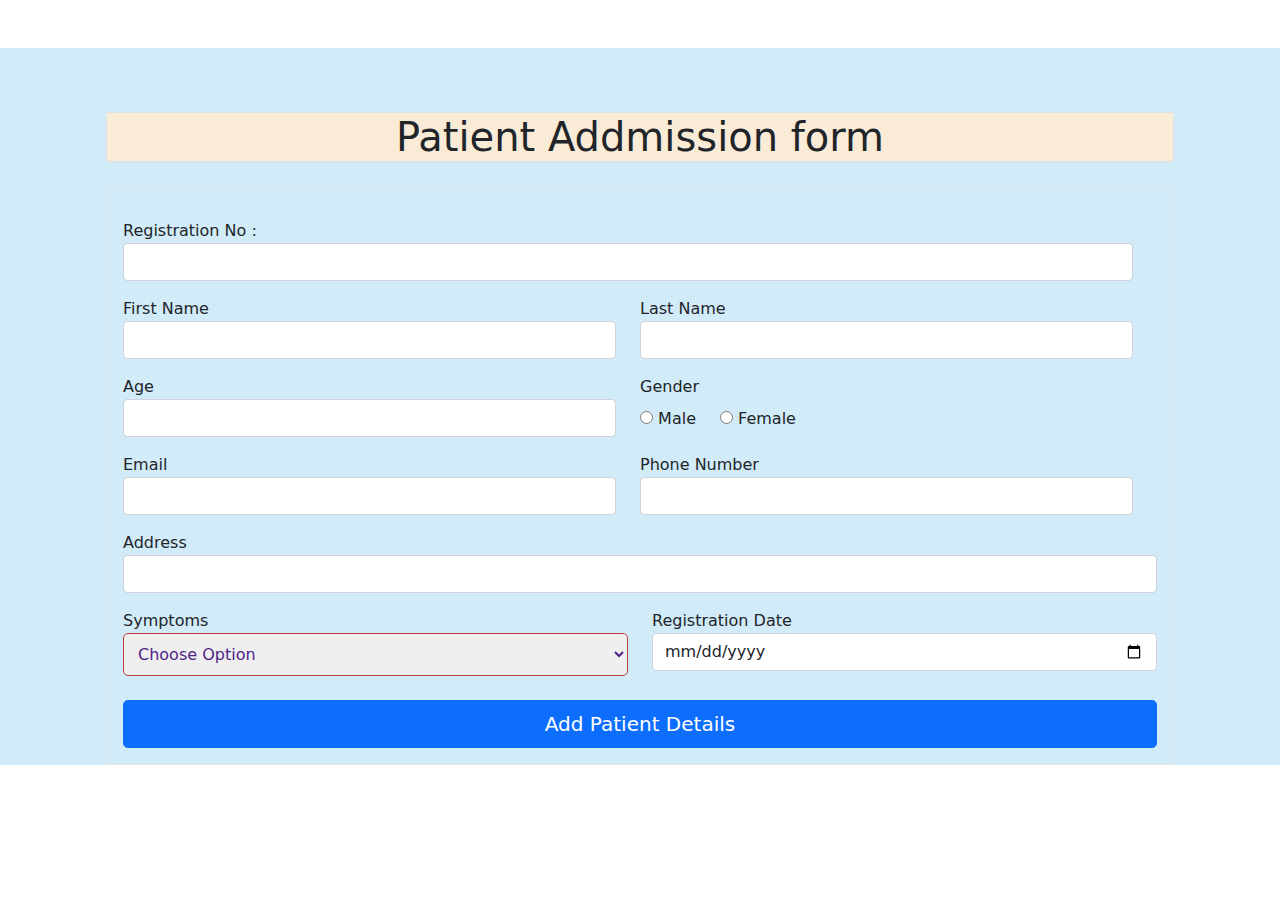
<file: AJAX/index.html>
<!DOCTYPE html>
<html lang="en">
  <head>
    <meta charset="UTF-8" />
    <meta http-equiv="X-UA-Compatible" content="IE=edge" />
    <meta name="viewport" content="width=device-width, initial-scale=1.0" />
    <link rel="stylesheet" href="css/bootstrap.min.css" />
    <link
      rel="stylesheet"
      href="https://cdn.jsdelivr.net/npm/bootstrap-icons@1.7.2/font/bootstrap-icons.css"
    />
    <link rel="stylesheet" href="css/style.css" />
    <title>Patient Registration Form</title>
  </head>

  <body>
    <main style="background-color:rgba(130, 198, 237, 0.358) ;" class="mt-5 pt-3">
      <div class="container">
        <div class="container-fluid px-4">
          <div class="row g-3 my-2">
            <div class="rounded">
              <div class="h1 my-4 text-center border " style="background-color: antiquewhite;">Patient Addmission form  </div>
              <form id="patientForm">
                <div class="border p-3">
                  <div class="row">
                    <div class="row">
                    
                      <div class="col-md-12 mt-md-3 mt-3">

                        <label>Registration No : </label>
                        <input 
                        type="number"
                        id="regno"
                        class="form-control"
                        required>
                      </div>
                    <br>
                    <div class="col-md-6 mt-md-3 mt-3">
                      <label>First Name</label>
                      <input
                        type="text"
                        id="firstName"
                        class="form-control"
                        required
                      />
                    </div>
                    <div class="col-md-6 mt-md-3 mt-3">
                      <label>Last Name</label>
                      <input
                        type="text"
                        id="lastName"
                        class="form-control"
                        required
                      />
                    </div>
                  </div>
                  <div class="row">
                    <div class="col-md-6 mt-md-3 mt-3">
                      <label>Age</label>
                      <input
                        type="number"
                        id="age"
                        class="form-control"
                        required
                      />
                    </div>
                    <div class="col-md-6 mt-md-3 mt-3">
                      <label>Gender</label>
                      <div class="d-flex align-items-center mt-2">
                        <label class="option">
                          <input type="radio" name="gender" value="male" />
                          Male <span class="checkmark"></span>
                        </label>
                        <label class="option ms-4">
                          <input type="radio" name="gender" value="female" />
                          Female <span class="checkmark"></span>
                        </label>
                      </div>
                    </div>
                  </div>
                  <div class="row">
                    <div class="col-md-6 mt-md-3 mt-3">
                      <label>Email</label>
                      <input
                        type="email"
                        id="email"
                        class="form-control"
                        required
                      />
                    </div>
                    <div class="col-md-6 mt-md-3 mt-3">
                      <label>Phone Number</label>
                      <input
                        type="tel"
                        id="contactNo"
                        class="form-control"
                        required
                      />
                    </div>
                  </div>

                  <div class="col-md-12 mt-md-3 mt-3">
                    <label>Address</Address></label>
                    <input
                      type="text"
                      id="address"
                      class="form-control"
                      required
                    />
                  </div>

                  <div class="col-md-6 mt-md-6 mt-3">
                    <label>Symptoms</label>
                    <select id="sub" required>
                      <option value="" selected hidden>Choose Option</option>
                      <option value="Cough & Cold">Cough & Cold</option>
                      <option value="Dizziness">Dizziness</option>
                      <option value="Fever">Fever</option>
                      <option value="headeache">headeache</option>
                      <option value="Chest Pain">Chest Pain</option>
                   
                    </select>
                  </div>
                 
                    <div class="col-md-6 mt-md-6 mt-3">
                      <label>Registration Date</label>
                      <input
                        type="date"
                        id="registrationDate"
                        class="form-control"
                        required
                      />
                    </div>
                  </div>

                 
                  <div class="d-grid mt-4">
                    <button
                      class="btn btn-primary btn-lg"
                      id="btnAddStudent"
                      type="button"
                    >
                      Add Patient Details
                    </button>
                  </div>
                </div>
              </form>
            </div>
          </div>
        </div>
      </div>
    </main>
    <script src="./js/bootstrap.bundle.min.js"></script>
    <script src="./js/jquery-3.5.1.js"></script>
    <script src="./js/myscript.js"></script>
  </body>
</html>
</file>
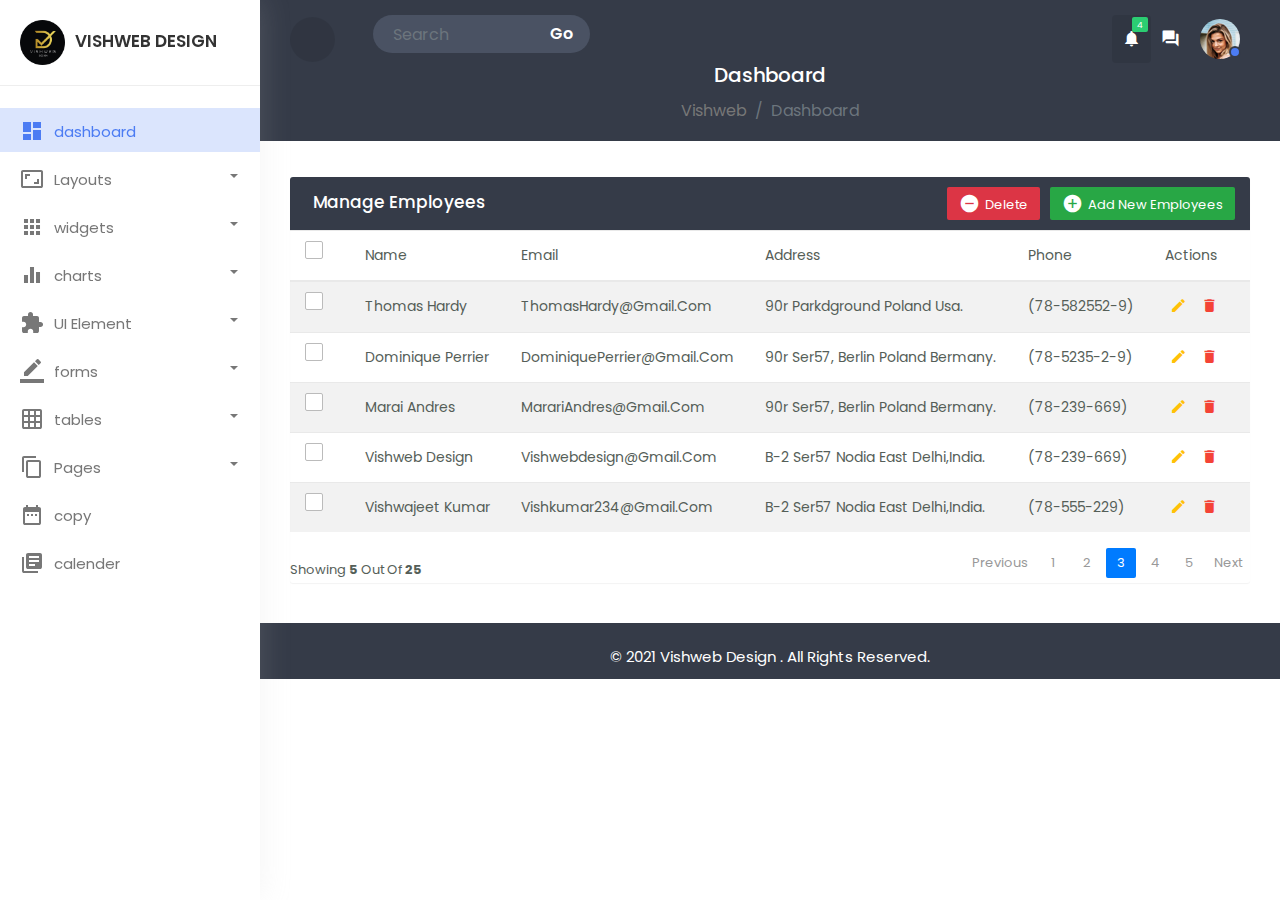
<file: Dashboard Website/index.html>
<!doctype html>
<html lang="en">
  <head>
    <!-- Required meta tags -->
    <meta charset="utf-8">
    <meta name="viewport" content="width=device-width, initial-scale=1, shrink-to-fit=no">
	  <meta name="viewport" content="width=device-width, initial-scale=1, minimum-scale=1, maximum-scale=1">
        <title>crud dashboard</title>
	    <!-- Bootstrap CSS -->
        <link rel="stylesheet" href="css/bootstrap.min.css">
	    <!----css3---->
        <link rel="stylesheet" href="css/custom.css">
		
		
		<!--google fonts -->
	    <link rel="preconnect" href="https://fonts.googleapis.com">
        <link rel="preconnect" href="https://fonts.gstatic.com" crossorigin>
        <link href="https://fonts.googleapis.com/css2?family=Poppins:wght@300;400;500;600&display=swap" rel="stylesheet">
	
	
	   <!--google material icon-->
      <link href="https://fonts.googleapis.com/css2?family=Material+Icons"rel="stylesheet">

  </head>
  <body>
  


<div class="wrapper">
     
	  <div class="body-overlay"></div>
	 
	 <!-------sidebar--design------------>
	 
	 <div id="sidebar">
	    <div class="sidebar-header">
		   <h3><img src="img/logo.png" class="img-fluid"/><span>vishweb design</span></h3>
		</div>
		<ul class="list-unstyled component m-0">
		  <li class="active">
		  <a href="#" class="dashboard"><i class="material-icons">dashboard</i>dashboard </a>
		  </li>
		  
		  <li class="dropdown">
		  <a href="#homeSubmenu1" data-toggle="collapse" aria-expanded="false" 
		  class="dropdown-toggle">
		  <i class="material-icons">aspect_ratio</i>Layouts
		  </a>
		  <ul class="collapse list-unstyled menu" id="homeSubmenu1">
		     <li><a href="#">layout 1</a></li>
			 <li><a href="#">layout 2</a></li>
			 <li><a href="#">layout 3</a></li>
		  </ul>
		  </li>
		  
		  
		   <li class="dropdown">
		  <a href="#homeSubmenu2" data-toggle="collapse" aria-expanded="false" 
		  class="dropdown-toggle">
		  <i class="material-icons">apps</i>widgets
		  </a>
		  <ul class="collapse list-unstyled menu" id="homeSubmenu2">
		     <li><a href="#">Apps 1</a></li>
			 <li><a href="#">Apps 2</a></li>
			 <li><a href="#">Apps 3</a></li>
		  </ul>
		  </li>
		  
		   <li class="dropdown">
		  <a href="#homeSubmenu3" data-toggle="collapse" aria-expanded="false" 
		  class="dropdown-toggle">
		  <i class="material-icons">equalizer</i>charts
		  </a>
		  <ul class="collapse list-unstyled menu" id="homeSubmenu3">
		     <li><a href="#">Pages 1</a></li>
			 <li><a href="#">Pages 2</a></li>
			 <li><a href="#">Pages 3</a></li>
		  </ul>
		  </li>
		  
		  
		   <li class="dropdown">
		  <a href="#homeSubmenu4" data-toggle="collapse" aria-expanded="false" 
		  class="dropdown-toggle">
		  <i class="material-icons">extension</i>UI Element
		  </a>
		  <ul class="collapse list-unstyled menu" id="homeSubmenu4">
		     <li><a href="#">Pages 1</a></li>
			 <li><a href="#">Pages 2</a></li>
			 <li><a href="#">Pages 3</a></li>
		  </ul>
		  </li>
		  
		   <li class="dropdown">
		  <a href="#homeSubmenu5" data-toggle="collapse" aria-expanded="false" 
		  class="dropdown-toggle">
		  <i class="material-icons">border_color</i>forms
		  </a>
		  <ul class="collapse list-unstyled menu" id="homeSubmenu5">
		     <li><a href="#">Pages 1</a></li>
			 <li><a href="#">Pages 2</a></li>
			 <li><a href="#">Pages 3</a></li>
		  </ul>
		  </li>
		  
		  <li class="dropdown">
		  <a href="#homeSubmenu6" data-toggle="collapse" aria-expanded="false" 
		  class="dropdown-toggle">
		  <i class="material-icons">grid_on</i>tables
		  </a>
		  <ul class="collapse list-unstyled menu" id="homeSubmenu6">
		     <li><a href="#">table 1</a></li>
			 <li><a href="#">table 2</a></li>
			 <li><a href="#">table 3</a></li>
		  </ul>
		  </li>
		  
		  
		  <li class="dropdown">
		  <a href="#homeSubmenu7" data-toggle="collapse" aria-expanded="false" 
		  class="dropdown-toggle">
		  <i class="material-icons">content_copy</i>Pages
		  </a>
		  <ul class="collapse list-unstyled menu" id="homeSubmenu7">
		     <li><a href="#">Pages 1</a></li>
			 <li><a href="#">Pages 2</a></li>
			 <li><a href="#">Pages 3</a></li>
		  </ul>
		  </li>
		  
		   
		  <li class="">
		  <a href="#" class=""><i class="material-icons">date_range</i>copy </a>
		  </li>
		  <li class="">
		  <a href="#" class=""><i class="material-icons">library_books</i>calender </a>
		  </li>
		
		</ul>
	 </div>
	 
   <!-------sidebar--design- close----------->
   
   
   
      <!-------page-content start----------->
   
      <div id="content">
	     
		  <!------top-navbar-start-----------> 
		     
		  <div class="top-navbar">
		     <div class="xd-topbar">
			     <div class="row">
				     <div class="col-2 col-md-1 col-lg-1 order-2 order-md-1 align-self-center">
					    <div class="xp-menubar">
						    <span class="material-icons text-white">signal_cellular_alt</span>
						</div>
					 </div>
					 
					 <div class="col-md-5 col-lg-3 order-3 order-md-2">
					     <div class="xp-searchbar">
						     <form>
							    <div class="input-group">
								  <input type="search" class="form-control"
								  placeholder="Search">
								  <div class="input-group-append">
								     <button class="btn" type="submit" id="button-addon2">Go
									 </button>
								  </div>
								</div>
							 </form>
						 </div>
					 </div>
					 
					 
					 <div class="col-10 col-md-6 col-lg-8 order-1 order-md-3">
					     <div class="xp-profilebar text-right">
						    <nav class="navbar p-0">
							   <ul class="nav navbar-nav flex-row ml-auto">
							   <li class="dropdown nav-item active">
							     <a class="nav-link" href="#" data-toggle="dropdown">
								  <span class="material-icons">notifications</span>
								  <span class="notification">4</span>
								 </a>
								  <ul class="dropdown-menu">
								     <li><a href="#">You Have 4 New Messages</a></li>
									 <li><a href="#">You Have 4 New Messages</a></li>
									 <li><a href="#">You Have 4 New Messages</a></li>
									 <li><a href="#">You Have 4 New Messages</a></li>
								  </ul>
							   </li>
							   
							   <li class="nav-item">
							     <a class="nav-link" href="#">
								   <span class="material-icons">question_answer</span>
								 </a>
							   </li>
							   
							   <li class="dropdown nav-item">
							     <a class="nav-link" href="#" data-toggle="dropdown">
								  <img src="img/user.jpg" style="width:40px; border-radius:50%;"/>
								  <span class="xp-user-live"></span>
								 </a>
								  <ul class="dropdown-menu small-menu">
								     <li><a href="#">
									 <span class="material-icons">person_outline</span>
									 Profile
									 </a></li>
									 <li><a href="#">
									 <span class="material-icons">settings</span>
									 Settings
									 </a></li>
									 <li><a href="#">
									 <span class="material-icons">logout</span>
									 Logout
									 </a></li>
									 
								  </ul>
							   </li>
							   
							   
							   </ul>
							</nav>
						 </div>
					 </div>
					 
				 </div>
				 
				 <div class="xp-breadcrumbbar text-center">
				    <h4 class="page-title">Dashboard</h4>
					<ol class="breadcrumb">
					  <li class="breadcrumb-item"><a href="#">Vishweb</a></li>
					  <li class="breadcrumb-item active" aria-curent="page">Dashboard</li>
					</ol>
				 </div>
				 
				 
			 </div>
		  </div>
		  <!------top-navbar-end-----------> 
		  
		  
		   <!------main-content-start-----------> 
		     
		      <div class="main-content">
			     <div class="row">
				    <div class="col-md-12">
					   <div class="table-wrapper">
					     
					   <div class="table-title">
					     <div class="row">
						     <div class="col-sm-6 p-0 flex justify-content-lg-start justify-content-center">
							    <h2 class="ml-lg-2">Manage  Employees</h2>
							 </div>
							 <div class="col-sm-6 p-0 flex justify-content-lg-end justify-content-center">
							   <a href="#addEmployeeModal" class="btn btn-success" data-toggle="modal">
							   <i class="material-icons">&#xE147;</i>
							   <span>Add New Employees</span>
							   </a>
							   <a href="#deleteEmployeeModal" class="btn btn-danger" data-toggle="modal">
							   <i class="material-icons">&#xE15C;</i>
							   <span>Delete</span>
							   </a>
							 </div>
					     </div>
					   </div>
					   
					   <table class="table table-striped table-hover">
					      <thead>
						     <tr>
							 <th><span class="custom-checkbox">
							 <input type="checkbox" id="selectAll">
							 <label for="selectAll"></label></th>
							 <th>Name</th>
							 <th>Email</th>
							 <th>Address</th>
							 <th>Phone</th>
							 <th>Actions</th>
							 </tr>
						  </thead>
						  
						  <tbody>
						      <tr>
							 <th><span class="custom-checkbox">
							 <input type="checkbox" id="checkbox1" name="option[]" value="1">
							 <label for="checkbox1"></label></th>
							 <th>Thomas Hardy</th>
							 <th>ThomasHardy@gmail.com</th>
							 <th>90r parkdground poland Usa.</th>
							 <th>(78-582552-9)</th>
							 <th>
							    <a href="#editEmployeeModal" class="edit" data-toggle="modal">
							   <i class="material-icons" data-toggle="tooltip" title="Edit">&#xE254;</i>
							   </a>
							   <a href="#deleteEmployeeModal" class="delete" data-toggle="modal">
							   <i class="material-icons" data-toggle="tooltip" title="Delete">&#xE872;</i>
							   </a>
							 </th>
							 </tr>
							 
							 
							  <tr>
							 <th><span class="custom-checkbox">
							 <input type="checkbox" id="checkbox2" name="option[]" value="1">
							 <label for="checkbox2"></label></th>
							 <th>Dominique Perrier</th>
							 <th>dominiquePerrier@gmail.com</th>
							 <th>90r ser57, Berlin poland Bermany.</th>
							 <th>(78-5235-2-9)</th>
							 <th>
							    <a href="#editEmployeeModal" class="edit" data-toggle="modal">
							   <i class="material-icons" data-toggle="tooltip" title="Edit">&#xE254;</i>
							   </a>
							   <a href="#deleteEmployeeModal" class="delete" data-toggle="modal">
							   <i class="material-icons" data-toggle="tooltip" title="Delete">&#xE872;</i>
							   </a>
							 </th>
							 </tr>
							 
							 
							 <tr>
							 <th><span class="custom-checkbox">
							 <input type="checkbox" id="checkbox3" name="option[]" value="1">
							 <label for="checkbox3"></label></th>
							 <th>Marai Andres</th>
							 <th>MarariAndres@gmail.com</th>
							 <th>90r ser57, Berlin poland Bermany.</th>
							 <th>(78-239-669)</th>
							 <th>
							    <a href="#edit" class="edit" data-toggle="modal">
							   <i class="material-icons" data-toggle="tooltip" title="Edit">&#xE254;</i>
							   </a>
							   <a href="#deleteEmployeeModal" class="delete" data-toggle="modal">
							   <i class="material-icons" data-toggle="tooltip" title="Delete">&#xE872;</i>
							   </a>
							 </th>
							 </tr>
							 
							  <tr>
							 <th><span class="custom-checkbox">
							 <input type="checkbox" id="checkbox4" name="option[]" value="1">
							 <label for="checkbox4"></label></th>
							 <th>Vishweb Design</th>
							 <th>vishwebdesign@gmail.com</th>
							 <th> B-2 ser57 Nodia East Delhi,India.</th>
							 <th>(78-239-669)</th>
							 <th>
							    <a href="#editEmployeeModal" class="edit" data-toggle="modal">
							   <i class="material-icons" data-toggle="tooltip" title="Edit">&#xE254;</i>
							   </a>
							   <a href="#deleteEmployeeModal" class="delete" data-toggle="modal">
							   <i class="material-icons" data-toggle="tooltip" title="Delete">&#xE872;</i>
							   </a>
							 </th>
							 </tr>
							 
							  <tr>
							 <th><span class="custom-checkbox">
							 <input type="checkbox" id="checkbox5" name="option[]" value="1">
							 <label for="checkbox5"></label></th>
							 <th>Vishwajeet Kumar</th>
							 <th>vishkumar234@gmail.com</th>
							 <th> B-2 ser57 Nodia East Delhi,India.</th>
							 <th>(78-555-229)</th>
							 <th>
							    <a href="#editEmployeeModal" class="edit" data-toggle="modal">
							   <i class="material-icons" data-toggle="tooltip" title="Edit">&#xE254;</i>
							   </a>
							   <a href="#deleteEmployeeModal" class="delete" data-toggle="modal">
							   <i class="material-icons" data-toggle="tooltip" title="Delete">&#xE872;</i>
							   </a>
							 </th>
							 </tr>
							 
						  </tbody>
						  
					      
					   </table>
					   
					   <div class="clearfix">
					     <div class="hint-text">showing <b>5</b> out of <b>25</b></div>
					     <ul class="pagination">
						    <li class="page-item disabled"><a href="#">Previous</a></li>
							<li class="page-item "><a href="#"class="page-link">1</a></li>
							<li class="page-item "><a href="#"class="page-link">2</a></li>
							<li class="page-item active"><a href="#"class="page-link">3</a></li>
							<li class="page-item "><a href="#"class="page-link">4</a></li>
							<li class="page-item "><a href="#"class="page-link">5</a></li>
							<li class="page-item "><a href="#" class="page-link">Next</a></li>
						 </ul>
					   </div>
					   
					   
					   
					   
	
					   
					   
					   
					   
					   </div>
					</div>
					
					
									   <!----add-modal start--------->
		<div class="modal fade" tabindex="-1" id="addEmployeeModal" role="dialog">
  <div class="modal-dialog" role="document">
    <div class="modal-content">
      <div class="modal-header">
        <h5 class="modal-title">Add Employees</h5>
        <button type="button" class="close" data-dismiss="modal" aria-label="Close">
          <span aria-hidden="true">&times;</span>
        </button>
      </div>
      <div class="modal-body">
        <div class="form-group">
		    <label>Name</label>
			<input type="text" class="form-control" required>
		</div>
		<div class="form-group">
		    <label>Email</label>
			<input type="emil" class="form-control" required>
		</div>
		<div class="form-group">
		    <label>Address</label>
			<textarea class="form-control" required></textarea>
		</div>
		<div class="form-group">
		    <label>Phone</label>
			<input type="text" class="form-control" required>
		</div>
      </div>
      <div class="modal-footer">
        <button type="button" class="btn btn-secondary" data-dismiss="modal">Cancel</button>
        <button type="button" class="btn btn-success">Add</button>
      </div>
    </div>
  </div>
</div>

					   <!----edit-modal end--------->
					   
					   
					   
					   
					   
				   <!----edit-modal start--------->
		<div class="modal fade" tabindex="-1" id="editEmployeeModal" role="dialog">
  <div class="modal-dialog" role="document">
    <div class="modal-content">
      <div class="modal-header">
        <h5 class="modal-title">Edit Employees</h5>
        <button type="button" class="close" data-dismiss="modal" aria-label="Close">
          <span aria-hidden="true">&times;</span>
        </button>
      </div>
      <div class="modal-body">
        <div class="form-group">
		    <label>Name</label>
			<input type="text" class="form-control" required>
		</div>
		<div class="form-group">
		    <label>Email</label>
			<input type="emil" class="form-control" required>
		</div>
		<div class="form-group">
		    <label>Address</label>
			<textarea class="form-control" required></textarea>
		</div>
		<div class="form-group">
		    <label>Phone</label>
			<input type="text" class="form-control" required>
		</div>
      </div>
      <div class="modal-footer">
        <button type="button" class="btn btn-secondary" data-dismiss="modal">Cancel</button>
        <button type="button" class="btn btn-success">Save</button>
      </div>
    </div>
  </div>
</div>

					   <!----edit-modal end--------->	   
					   
					   
					 <!----delete-modal start--------->
		<div class="modal fade" tabindex="-1" id="deleteEmployeeModal" role="dialog">
  <div class="modal-dialog" role="document">
    <div class="modal-content">
      <div class="modal-header">
        <h5 class="modal-title">Delete Employees</h5>
        <button type="button" class="close" data-dismiss="modal" aria-label="Close">
          <span aria-hidden="true">&times;</span>
        </button>
      </div>
      <div class="modal-body">
        <p>Are you sure you want to delete this Records</p>
		<p class="text-warning"><small>this action Cannot be Undone,</small></p>
      </div>
      <div class="modal-footer">
        <button type="button" class="btn btn-secondary" data-dismiss="modal">Cancel</button>
        <button type="button" class="btn btn-success">Delete</button>
      </div>
    </div>
  </div>
</div>

					   <!----edit-modal end--------->   
					   
					
					
				 
			     </div>
			  </div>
		  
		    <!------main-content-end-----------> 
		  
		 
		 
		 <!----footer-design------------->
		 
		 <footer class="footer">
		    <div class="container-fluid">
			   <div class="footer-in">
			      <p class="mb-0">&copy 2021 Vishweb Design . All Rights Reserved.</p>
			   </div>
			</div>
		 </footer>
		 
		 
		 
		 
	  </div>
   
</div>



<!-------complete html----------->





  
     <!-- Optional JavaScript -->
    <!-- jQuery first, then Popper.js, then Bootstrap JS -->
   <script src="js/jquery-3.3.1.slim.min.js"></script>
   <script src="js/popper.min.js"></script>
   <script src="js/bootstrap.min.js"></script>
   <script src="js/jquery-3.3.1.min.js"></script>
  
  
  <script type="text/javascript">
       $(document).ready(function(){
	      $(".xp-menubar").on('click',function(){
		    $("#sidebar").toggleClass('active');
			$("#content").toggleClass('active');
		  });
		  
		  $('.xp-menubar,.body-overlay').on('click',function(){
		     $("#sidebar,.body-overlay").toggleClass('show-nav');
		  });
		  
	   });
  </script>
  
  



  </body>
  
  </html>
</file>
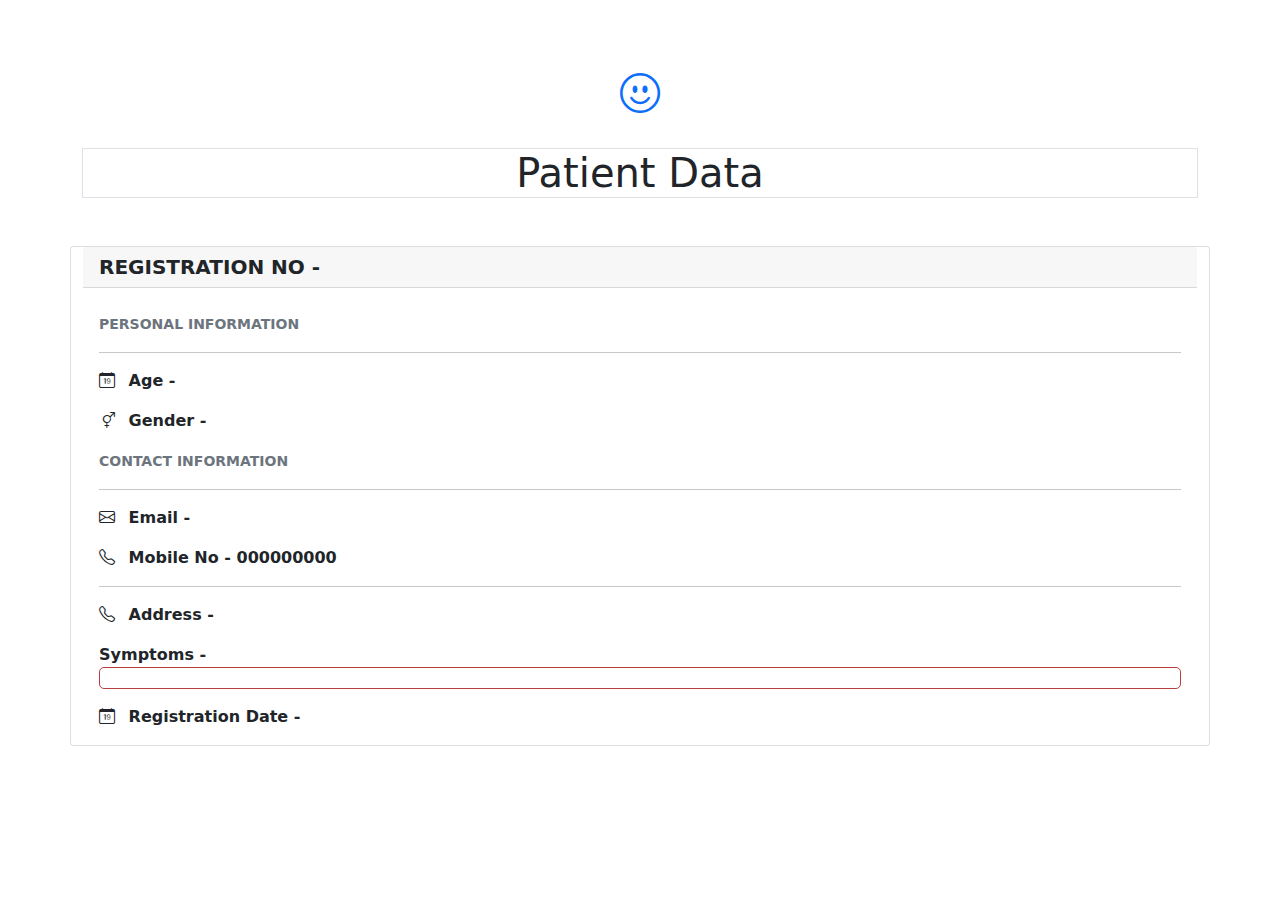
<file: AJAX/display-data.html>
<!DOCTYPE html>
<html lang="en">
  <head>
    <meta charset="UTF-8" />
    <meta http-equiv="X-UA-Compatible" content="IE=edge" />
    <meta name="viewport" content="width=device-width, initial-scale=1.0" />
    <link rel="stylesheet" href="css/bootstrap.min.css" />
    <link
      rel="stylesheet"
      href="https://cdn.jsdelivr.net/npm/bootstrap-icons@1.4.1/font/bootstrap-icons.css"
    />
    <link rel="stylesheet" href="css/style.css" />
    <title>Patient Form</title>
  </head>

  <body>
    <main class="mt-5 pt-3">
      <div class="text-center">
        <i class="bi bi-emoji-smile fs-1 text-primary"></i>
      </div>
      <div class="container">
        <div class="h1 my-4 text-center border">Patient Data</div>
        <div class="row my-5">
          <div class="card">
            <div class="card-header fw-bolder h5 text-uppercase">
              Registration No - <span id="regno"></span>
            </div>
            <div class="card-body">
              <h5 class="card-title fw-bold text-uppercase">
                <span id="firstName"></span>
                <span id="lastName"></span>
              </h5>
              <small class="text-uppercase fw-bold text-muted">
                Personal Information
              </small>
              <hr />
              <p class="card-text fs-6 fw-bold">
                <i class="bi bi-calendar-date me-2"></i>
                Age -<span id="age"></span>
              </p>
              <p class="card-text fs-6 fw-bold">
                <i class="bi bi-gender-ambiguous me-2"></i>
                Gender -<span id="gender" class="text-uppercase"></span>
              </p>
              <small class="text-uppercase fw-bold text-muted">
                Contact Information
              </small>
              <hr />
              <p class="card-text fs-6 fw-bold">
                <i class="bi bi-envelope me-2"></i>
                Email -<span id="email"> </span>
              </p>
              <p class="card-text fs-6 fw-bold">
                <i class="bi bi-telephone me-2"></i>
                Mobile No -<span id="contactNo"> 000000000 </span>
              </p>
              <hr />

              <p class="card-text fs-6 fw-bold">
                <i class="bi bi-telephone me-2"></i>
                Address -<span id="address"></span>
              </p>

              <p class="card-text fs-6 fw-bold">
                <i class="card-title fw-bold text-uppercase"></i>
                Symptoms -<span id="sub"></span>
              </p>
              <p class="card-text fs-6 fw-bold">
                <i class="bi bi-calendar-date me-2"></i>
                Registration Date -<span id="registrationDate"></span>
              </p>
            </div>
          </div>
        </div>
      </div>
    </main>
    <script src="./js/bootstrap.bundle.min.js"></script>
    <script src="./js/jquery-3.5.1.js"></script>
    <script src="./js/display-data.js"></script>
  </body>
</html>
</file>
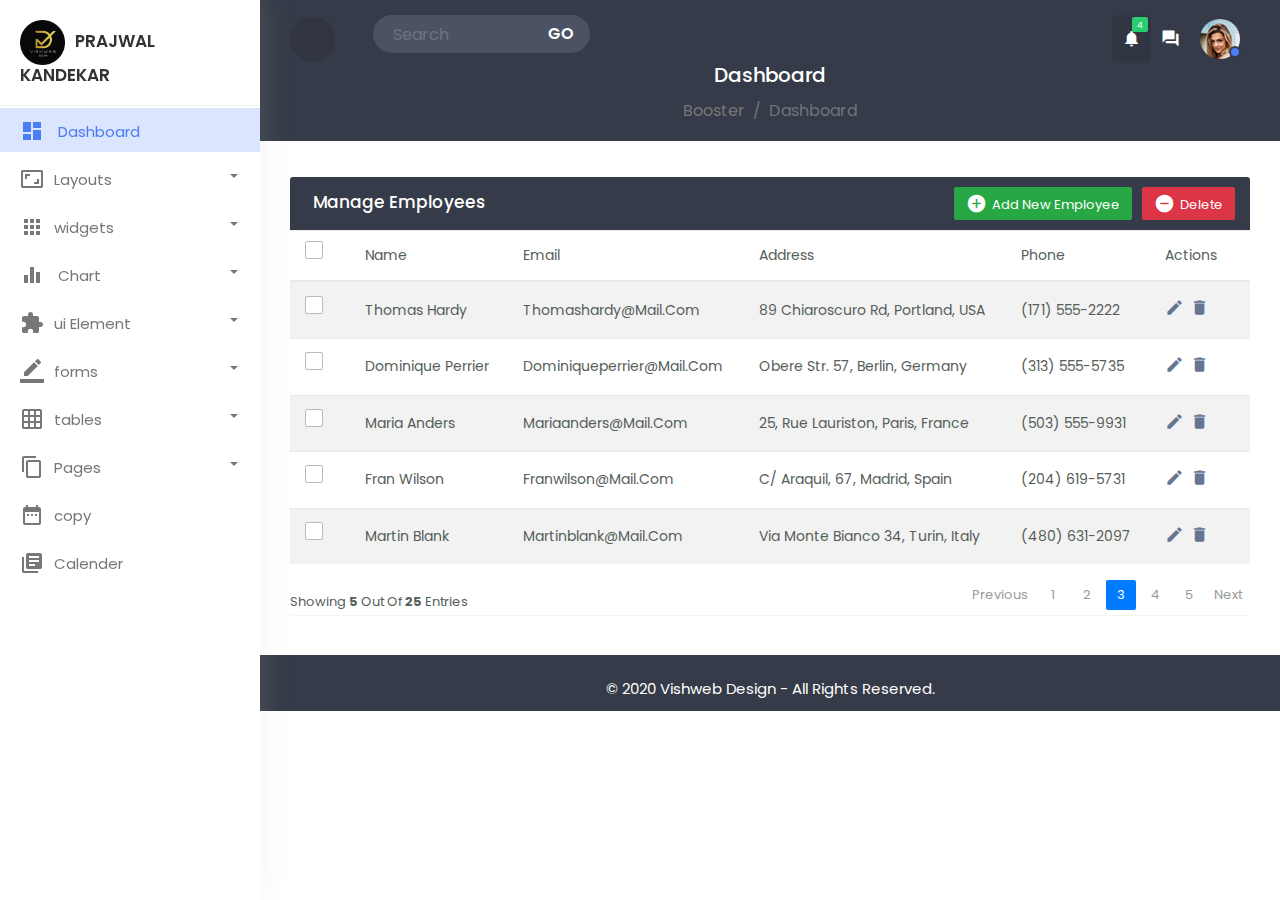
<file: Dashboard Website/home.html>
<!doctype html>
<html lang="en">
  <head>
    <!-- Required meta tags -->
    <meta charset="utf-8">
    <meta name="viewport" content="width=device-width, initial-scale=1, shrink-to-fit=no">
	  <meta name="viewport" content="width=device-width, initial-scale=1, minimum-scale=1, maximum-scale=1">
        <title>crud dashboard</title>
	    <!-- Bootstrap CSS -->
        <link rel="stylesheet" href="css/bootstrap.min.css">
	    <!----css3---->
        <link rel="stylesheet" href="css/custom.css">
		
		
		<!--google fonts -->
	
	    <link rel="preconnect" href="https://fonts.googleapis.com">
        <link rel="preconnect" href="https://fonts.gstatic.com" crossorigin>
        <link href="https://fonts.googleapis.com/css2?family=Poppins:wght@300;400;500;600&display=swap" rel="stylesheet">
	
	
	<!--google material icon-->
      <link href="https://fonts.googleapis.com/css2?family=Material+Icons"rel="stylesheet">

  </head>
  <body>
  

<div class="wrapper">


        <div class="body-overlay"></div>
		
		<!-------------------------sidebar------------>
		     <!-- Sidebar  -->
        <nav id="sidebar">
            <div class="sidebar-header">
                <h3><img src="img/logo.png" class="img-fluid"/><span>Prajwal Kandekar</span></h3>
            </div>
            <ul class="list-unstyled components">
			<li  class="active">
                    <a href="#" class="dashboard"><i class="material-icons">dashboard</i>
					<span>Dashboard</span></a>
                </li>
		

                <li class="dropdown">
                    <a href="#homeSubmenu1" data-toggle="collapse" aria-expanded="false" 
					class="dropdown-toggle">
					<i class="material-icons">aspect_ratio</i>Layouts</a>
                    <ul class="collapse list-unstyled menu" id="homeSubmenu1">
                        <li>
                            <a href="#">Home 1</a>
                        </li>
                        <li>
                            <a href="#">Home 2</a>
                        </li>
                        <li>
                            <a href="#">Home 3</a>
                        </li>
                    </ul>
                </li>
                
                <li class="dropdown">
                    <a href="#pageSubmenu2" data-toggle="collapse" aria-expanded="false" 
					class="dropdown-toggle">
					<i class="material-icons">apps</i><span>widgets</span></a>
                    <ul class="collapse list-unstyled menu" id="pageSubmenu2">
                        <li>
                            <a href="#">Page 1</a>
                        </li>
                        <li>
                            <a href="#">Page 2</a>
                        </li>
                        <li>
                            <a href="#">Page 3</a>
                        </li>
                    </ul>
                </li>
				
				 <li class="dropdown">
                    <a href="#pageSubmenu3" data-toggle="collapse" aria-expanded="false" 
					class="dropdown-toggle">
					<i class="material-icons">equalizer</i>
				
					
					<span>chart</span></a>
                    <ul class="collapse list-unstyled menu" id="pageSubmenu3">
                        <li>
                            <a href="#">Page 1</a>
                        </li>
                        <li>
                            <a href="#">Page 2</a>
                        </li>
                        <li>
                            <a href="#">Page 3</a>
                        </li>
                    </ul>
                </li>
				  <li class="dropdown">
                    <a href="#pageSubmenu4" data-toggle="collapse" aria-expanded="false" 
					class="dropdown-toggle">
					<i class="material-icons">extension</i><span>ui element</span></a>
                    <ul class="collapse list-unstyled menu" id="pageSubmenu4">
                        <li>
                            <a href="#">Page 1</a>
                        </li>
                        <li>
                            <a href="#">Page 2</a>
                        </li>
                        <li>
                            <a href="#">Page 3</a>
                        </li>
                    </ul>
                </li>
				
				<li class="dropdown">
                    <a href="#pageSubmenu5" data-toggle="collapse" aria-expanded="false" 
					class="dropdown-toggle">
					<i class="material-icons">border_color</i><span>forms</span></a>
                    <ul class="collapse list-unstyled menu" id="pageSubmenu5">
                        <li>
                            <a href="#">Page 1</a>
                        </li>
                        <li>
                            <a href="#">Page 2</a>
                        </li>
                        <li>
                            <a href="#">Page 3</a>
                        </li>
                    </ul>
                </li>
               
			   
			   
			   <li class="dropdown">
                    <a href="#pageSubmenu6" data-toggle="collapse" aria-expanded="false" 
					class="dropdown-toggle">
					<i class="material-icons">grid_on</i><span>tables</span></a>
                    <ul class="collapse list-unstyled menu" id="pageSubmenu6">
                        <li>
                            <a href="#">Page 1</a>
                        </li>
                        <li>
                            <a href="#">Page 2</a>
                        </li>
                        <li>
                            <a href="#">Page 3</a>
                        </li>
                    </ul>
                </li>
               
			   
			     <li class="dropdown">
                    <a href="#pageSubmenu7" data-toggle="collapse" aria-expanded="false" 
					class="dropdown-toggle">
					<i class="material-icons">content_copy</i><span>Pages</span></a>
                    <ul class="collapse list-unstyled menu" id="pageSubmenu7">
                        <li>
                            <a href="#">Page 1</a>
                        </li>
                        <li>
                            <a href="#">Page 2</a>
                        </li>
                        <li>
                            <a href="#">Page 3</a>
                        </li>
                    </ul>
                </li>
               
               <li class="">
                    <a href="#"><i class="material-icons">date_range</i><span>copy</span></a>
                </li>
				
				 <li  class="">
                    <a href="#"><i class="material-icons">library_books</i><span>Calender
					</span></a>
                </li>
               
               
            </ul>

           
        </nav>
		
		
		
		
		<!--------page-content---------------->
		
		<div id="content">
		   
		   <!--top--navbar----design--------->
		   
		   <div class="top-navbar">
		      <div class="xp-topbar">

                <!-- Start XP Row -->
                <div class="row"> 
                    <!-- Start XP Col -->
                    <div class="col-2 col-md-1 col-lg-1 order-2 order-md-1 align-self-center">
                        <div class="xp-menubar">
                               <span class="material-icons text-white">signal_cellular_alt
							   </span>
                         </div>
                    </div> 
                    <!-- End XP Col -->

                    <!-- Start XP Col -->
                    <div class="col-md-5 col-lg-3 order-3 order-md-2">
                        <div class="xp-searchbar">
                            <form>
                                <div class="input-group">
                                  <input type="search" class="form-control" 
								  placeholder="Search">
                                  <div class="input-group-append">
                                    <button class="btn" type="submit" 
									id="button-addon2">GO</button>
                                  </div>
                                </div>
                            </form>
                        </div>
                    </div>
                    <!-- End XP Col -->

                    <!-- Start XP Col -->
                    <div class="col-10 col-md-6 col-lg-8 order-1 order-md-3">
                        <div class="xp-profilebar text-right">
							 <nav class="navbar p-0">
                        <ul class="nav navbar-nav flex-row ml-auto">   
                            <li class="dropdown nav-item active">
                                <a href="#" class="nav-link" data-toggle="dropdown">
                                   <span class="material-icons">notifications</span>
								   <span class="notification">4</span>
                               </a>
                                <ul class="dropdown-menu">
                                    <li>
                                        <a href="#">You have 5 new messages</a>
                                    </li>
                                    <li>
                                        <a href="#">You're now friend with Mike</a>
                                    </li>
                                    <li>
                                        <a href="#">Wish Mary on her birthday!</a>
                                    </li>
                                    <li>
                                        <a href="#">5 warnings in Server Console</a>
                                    </li>
                                  
                                </ul>
                            </li>
                            <li class="nav-item">
                                <a class="nav-link" href="#">
								<span class="material-icons">question_answer</span>

								</a>
                            </li>
                            <li class="nav-item dropdown">
                                <a class="nav-link" href="#" data-toggle="dropdown">
								<img src="img/user.jpg" style="width:40px; border-radius:50%;"/>
								<span class="xp-user-live"></span>
								</a>
								<ul class="dropdown-menu small-menu">
                                    <li>
                                        <a href="#">
										  <span class="material-icons">
person_outline
</span>Profile

										</a>
                                    </li>
                                    <li>
                                        <a href="#"><span class="material-icons">
settings
</span>Settings</a>
                                    </li>
                                    <li>
                                        <a href="#"><span class="material-icons">
logout</span>Logout</a>
                                    </li>
                                </ul>
                            </li>
                        </ul>
                    
               
            </nav>
							
                        </div>
                    </div>
                    <!-- End XP Col -->

                </div> 
                <!-- End XP Row -->

            </div>
		     <div class="xp-breadcrumbbar text-center">
                <h4 class="page-title">Dashboard</h4>  
                  <ol class="breadcrumb">
                    <li class="breadcrumb-item"><a href="#">Booster</a></li>
                    <li class="breadcrumb-item active" aria-current="page">Dashboard</li>
                  </ol>                
            </div>
			
		   </div>
		   
		   
		   
		   <!--------main-content------------->
		   
		   <div class="main-content">
			  <div class="row">
			    
				<div class="col-md-12">
				<div class="table-wrapper">
    <div class="table-title">
      <div class="row">
        <div class="col-sm-6 p-0 d-flex justify-content-lg-start justify-content-center">
          <h2 class="ml-lg-2">Manage Employees</h2>
        </div>
        <div class="col-sm-6 p-0 d-flex justify-content-lg-end justify-content-center">
          <a href="#addEmployeeModal" class="btn btn-success" data-toggle="modal">
		  <i class="material-icons">&#xE147;</i> <span>Add New Employee</span></a>
          <a href="#deleteEmployeeModal" class="btn btn-danger" data-toggle="modal">
		  <i class="material-icons">&#xE15C;</i> <span>Delete</span></a>
        </div>
      </div>
    </div>
    <table class="table table-striped table-hover">
      <thead>
        <tr>
          <th>
            <span class="custom-checkbox">
								<input type="checkbox" id="selectAll">
								<label for="selectAll"></label>
							</span>
          </th>
          <th>Name</th>
          <th>Email</th>
          <th>Address</th>
          <th>Phone</th>
          <th>Actions</th>
        </tr>
      </thead>
      <tbody>
        <tr>
          <td>
            <span class="custom-checkbox">
			<input type="checkbox" id="checkbox1" name="options[]" value="1">
			<label for="checkbox1"></label>
							</span>
          </td>
          <td>Thomas Hardy</td>
          <td>thomashardy@mail.com</td>
          <td>89 Chiaroscuro Rd, Portland, USA</td>
          <td>(171) 555-2222</td>
          <td>
            <a href="#editEmployeeModal" class="edit" data-toggle="modal">
			<i class="material-icons" data-toggle="tooltip" title="Edit">&#xE254;</i></a>
            <a href="#deleteEmployeeModal" class="delete" data-toggle="modal">
			<i class="material-icons" data-toggle="tooltip" title="Delete">&#xE872;</i></a>
          </td>
        </tr>
        <tr>
          <td>
            <span class="custom-checkbox">
								<input type="checkbox" id="checkbox2" 
								name="options[]" value="1">
								<label for="checkbox2"></label>
							</span>
          </td>
          <td>Dominique Perrier</td>
          <td>dominiqueperrier@mail.com</td>
          <td>Obere Str. 57, Berlin, Germany</td>
          <td>(313) 555-5735</td>
          <td>
            <a href="#editEmployeeModal" class="edit" data-toggle="modal">
			<i class="material-icons" data-toggle="tooltip" title="Edit">&#xE254;</i></a>
            <a href="#deleteEmployeeModal" class="delete" data-toggle="modal">
			<i class="material-icons" data-toggle="tooltip" title="Delete">&#xE872;</i></a>
          </td>
        </tr>
        <tr>
          <td>
            <span class="custom-checkbox">
								<input type="checkbox" id="checkbox3"
								name="options[]" value="1">
								<label for="checkbox3"></label>
							</span>
          </td>
          <td>Maria Anders</td>
          <td>mariaanders@mail.com</td>
          <td>25, rue Lauriston, Paris, France</td>
          <td>(503) 555-9931</td>
          <td>
            <a href="#editEmployeeModal" class="edit" data-toggle="modal">
			<i class="material-icons" data-toggle="tooltip" title="Edit">&#xE254;</i></a>
            <a href="#deleteEmployeeModal" class="delete" data-toggle="modal">
			<i class="material-icons" data-toggle="tooltip" title="Delete">&#xE872;</i></a>
          </td>
        </tr>
        <tr>
          <td>
            <span class="custom-checkbox">
								<input type="checkbox" id="checkbox4" 
								name="options[]" value="1">
								<label for="checkbox4"></label>
							</span>
          </td>
          <td>Fran Wilson</td>
          <td>franwilson@mail.com</td>
          <td>C/ Araquil, 67, Madrid, Spain</td>
          <td>(204) 619-5731</td>
          <td>
            <a href="#editEmployeeModal" class="edit" data-toggle="modal">
			<i class="material-icons" data-toggle="tooltip" title="Edit">&#xE254;</i></a>
            <a href="#deleteEmployeeModal" class="delete" data-toggle="modal">
			<i class="material-icons" data-toggle="tooltip" title="Delete">&#xE872;</i></a>
          </td>
        </tr>
        <tr>
          <td>
            <span class="custom-checkbox">
								<input type="checkbox" id="checkbox5" 
								name="options[]" value="1">
								<label for="checkbox5"></label>
							</span>
          </td>
          <td>Martin Blank</td>
          <td>martinblank@mail.com</td>
          <td>Via Monte Bianco 34, Turin, Italy</td>
          <td>(480) 631-2097</td>
          <td>
            <a href="#editEmployeeModal" class="edit" data-toggle="modal">
			<i class="material-icons" data-toggle="tooltip" title="Edit">&#xE254;</i></a>
            <a href="#deleteEmployeeModal" class="delete" data-toggle="modal">
			<i class="material-icons" data-toggle="tooltip" title="Delete">&#xE872;</i></a>
          </td>
        </tr>
      </tbody>
    </table>
    <div class="clearfix">
      <div class="hint-text">Showing <b>5</b> out of <b>25</b> entries</div>
      <ul class="pagination">
        <li class="page-item disabled"><a href="#">Previous</a></li>
        <li class="page-item"><a href="#" class="page-link">1</a></li>
        <li class="page-item"><a href="#" class="page-link">2</a></li>
        <li class="page-item active"><a href="#" class="page-link">3</a></li>
        <li class="page-item"><a href="#" class="page-link">4</a></li>
        <li class="page-item"><a href="#" class="page-link">5</a></li>
        <li class="page-item"><a href="#" class="page-link">Next</a></li>
      </ul>
    </div>
  </div>
</div>
<!-- Edit Modal HTML -->
<div id="addEmployeeModal" class="modal fade">
  <div class="modal-dialog">
    <div class="modal-content">
      <form>
        <div class="modal-header">
          <h4 class="modal-title">Add Employee</h4>
          <button type="button" class="close" data-dismiss="modal" aria-hidden="true">&times;</button>
        </div>
        <div class="modal-body">
          <div class="form-group">
            <label>Name</label>
            <input type="text" class="form-control" required>
          </div>
          <div class="form-group">
            <label>Email</label>
            <input type="email" class="form-control" required>
          </div>
          <div class="form-group">
            <label>Address</label>
            <textarea class="form-control" required></textarea>
          </div>
          <div class="form-group">
            <label>Phone</label>
            <input type="text" class="form-control" required>
          </div>
        </div>
        <div class="modal-footer">
          <input type="button" class="btn btn-default" data-dismiss="modal" value="Cancel">
          <input type="submit" class="btn btn-success" value="Add">
        </div>
      </form>
    </div>
  </div>
</div>
<!-- Edit Modal HTML -->
<div id="editEmployeeModal" class="modal fade">
  <div class="modal-dialog">
    <div class="modal-content">
      <form>
        <div class="modal-header">
          <h4 class="modal-title">Edit Employee</h4>
          <button type="button" class="close" data-dismiss="modal" 
		  aria-hidden="true">&times;</button>
        </div>
        <div class="modal-body">
          <div class="form-group">
            <label>Name</label>
            <input type="text" class="form-control" required>
          </div>
          <div class="form-group">
            <label>Email</label>
            <input type="email" class="form-control" required>
          </div>
          <div class="form-group">
            <label>Address</label>
            <textarea class="form-control" required></textarea>
          </div>
          <div class="form-group">
            <label>Phone</label>
            <input type="text" class="form-control" required>
          </div>
        </div>
        <div class="modal-footer">
          <input type="button" class="btn btn-default" data-dismiss="modal" value="Cancel">
          <input type="submit" class="btn btn-info" value="Save">
        </div>
      </form>
    </div>
  </div>
</div>



<!-- Delete Modal HTML -->
<div id="deleteEmployeeModal" class="modal fade">
  <div class="modal-dialog">
    <div class="modal-content">
      <form>
        <div class="modal-header">
          <h4 class="modal-title">Delete Employee</h4>
          <button type="button" class="close" data-dismiss="modal" 
		  aria-hidden="true">&times;</button>
        </div>
        <div class="modal-body">
          <p>Are you sure you want to delete these Records?</p>
          <p class="text-warning"><small>This action cannot be undone.</small></p>
        </div>
        <div class="modal-footer">
          <input type="button" class="btn btn-default" data-dismiss="modal" value="Cancel">
          <input type="submit" class="btn btn-danger" value="Delete">
        </div>
      </form>
    </div>
	</div>
  </div>
				
		   
			  </div>
			 
			 
			 <!---footer---->
			 
			 
		</div>
		
		<footer class="footer">
			    <div class="container-fluid">
				  <div class="footer-in">
                    <p class="mb-0">&copy 2020 Vishweb design - All Rights Reserved.</p>
                </div>
				</div>
			 </footer>
</div>
</div>


<!----------html code compleate----------->








  
     <!-- Optional JavaScript -->
    <!-- jQuery first, then Popper.js, then Bootstrap JS -->
   <script src="js/jquery-3.3.1.slim.min.js"></script>
   <script src="js/popper.min.js"></script>
   <script src="js/bootstrap.min.js"></script>
   <script src="js/jquery-3.3.1.min.js"></script>
  
  
  <script type="text/javascript">
        
		$(document).ready(function(){
		  $(".xp-menubar").on('click',function(){
		    $('#sidebar').toggleClass('active');
			$('#content').toggleClass('active');
		  });
		  
		   $(".xp-menubar,.body-overlay").on('click',function(){
		     $('#sidebar,.body-overlay').toggleClass('show-nav');
		   });
		  
		});
		
</script>
  
  



  </body>
  
  </html>
</file>
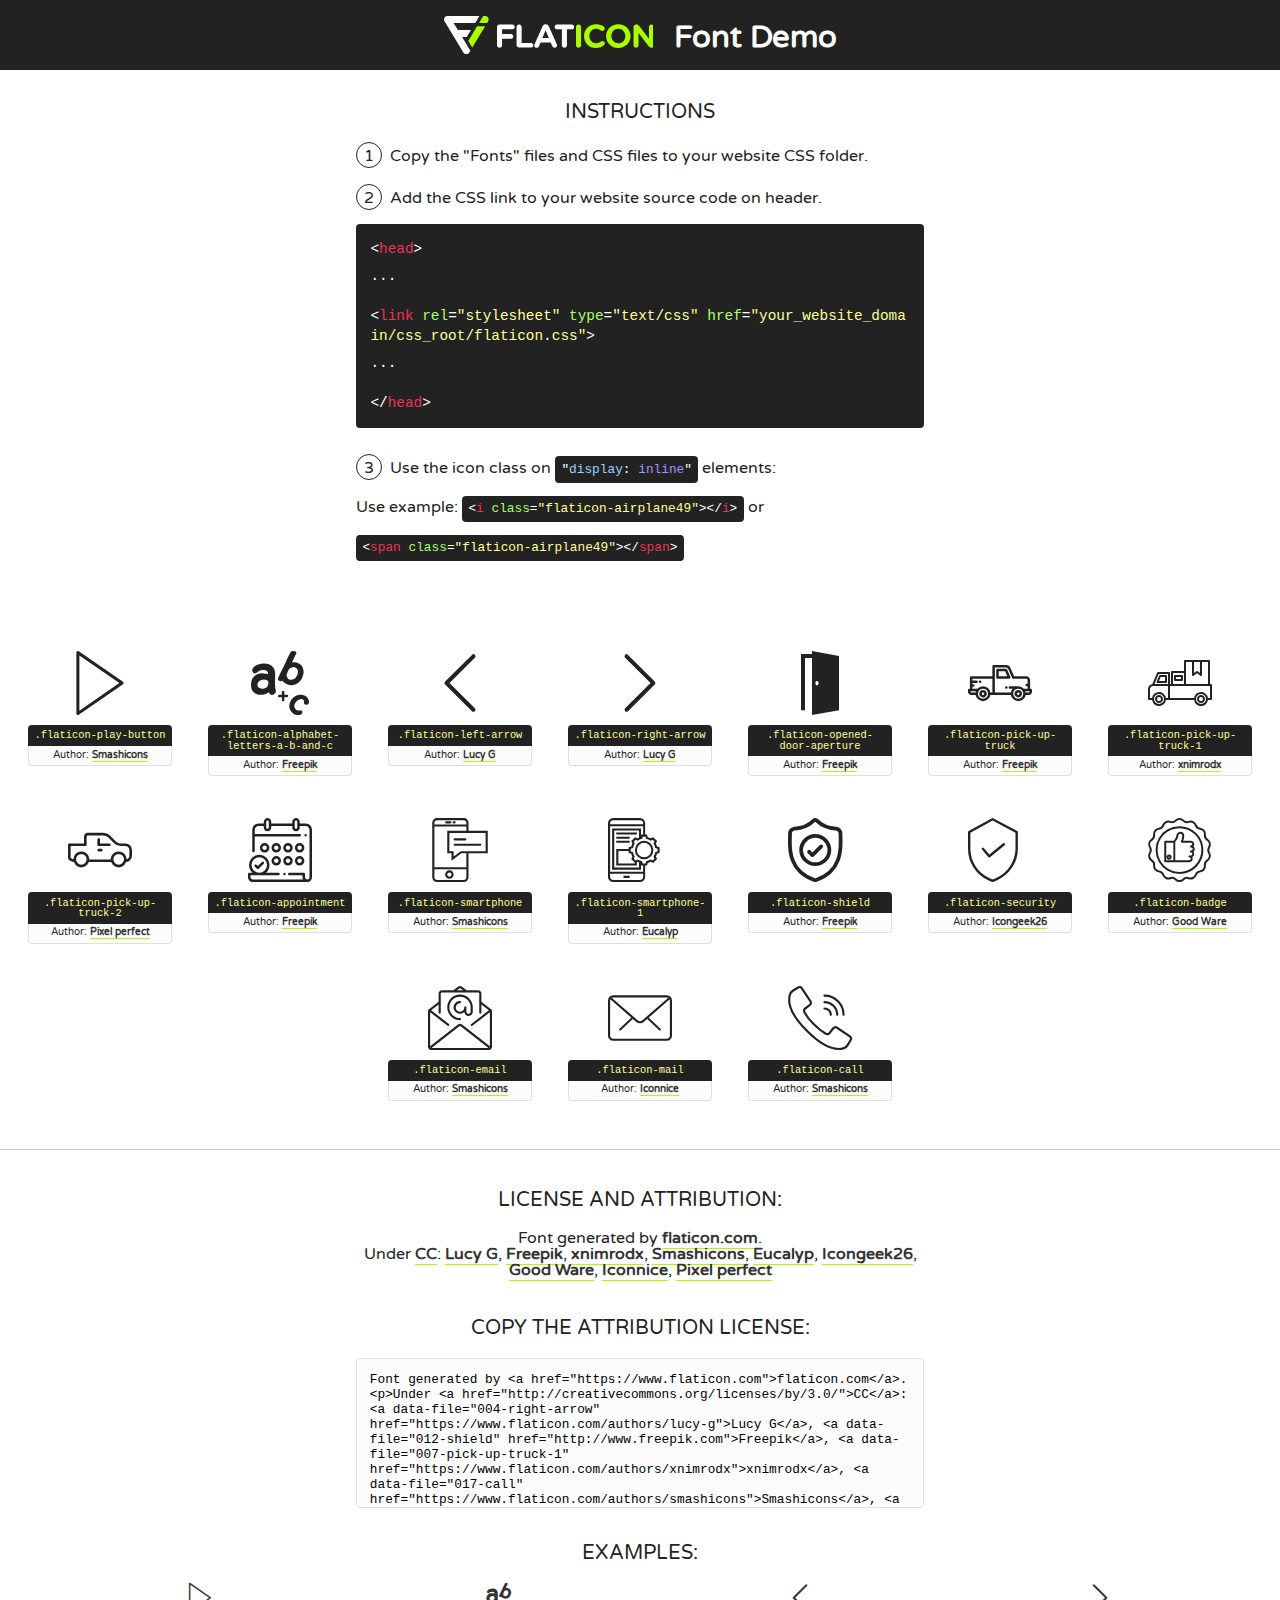
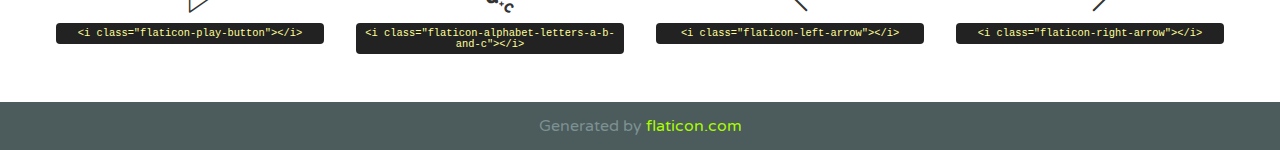
<file: Dashboard Website/font/flaticon.html>
<!DOCTYPE html>
<!--
  Flaticon icon font: Flaticon
  Creation date: 10/05/2019 07:39
-->
<html>
<!DOCTYPE html>
<html>

<head>
    <title>Flaticon WebFont</title>
    <link href="http://fonts.googleapis.com/css?family=Varela+Round" rel="stylesheet" type="text/css" />
    <link rel="stylesheet" type="text/css" href="flaticon.css">
    <meta charset="UTF-8">
    <style>
    html, body, div, span, applet, object, iframe,
    h1, h2, h3, h4, h5, h6, p, blockquote, pre,
    a, abbr, acronym, address, big, cite, code,
    del, dfn, em, img, ins, kbd, q, s, samp,
    small, strike, strong, sub, sup, tt, var,
    b, u, i, center,
    dl, dt, dd, ol, ul, li,
    fieldset, form, label, legend,
    table, caption, tbody, tfoot, thead, tr, th, td,
    article, aside, canvas, details, embed, 
    figure, figcaption, footer, header, hgroup, 
    menu, nav, output, ruby, section, summary,
    time, mark, audio, video {
        margin: 0;
        padding: 0;
        border: 0;
        font-size: 100%;
        font: inherit;
        vertical-align: baseline;
    }
    /* HTML5 display-role reset for older browsers */
    article, aside, details, figcaption, figure, 
    footer, header, hgroup, menu, nav, section {
        display: block;
    }
    body {
        line-height: 1;
    }
    ol, ul {
        list-style: none;
    }
    blockquote, q {
        quotes: none;
    }
    blockquote:before, blockquote:after,
    q:before, q:after {
        content: '';
        content: none;
    }
    table {
        border-collapse: collapse;
        border-spacing: 0;
    }
    body {
        font-family: 'Varela Round', Helvetica, Arial, sans-serif;
        font-size: 16px;
        color: #222;
    }
    a {
        color: #333;
        border-bottom: 1px solid #a9fd00;
        font-weight: bold;
        text-decoration: none;
    }
    * {
        -moz-box-sizing: border-box;
        -webkit-box-sizing: border-box;
        box-sizing: border-box;
        margin: 0;
        padding: 0;
    }
    [class^="flaticon-"]:before, [class*=" flaticon-"]:before, [class^="flaticon-"]:after, [class*=" flaticon-"]:after {
        font-family: Flaticon;
        font-size: 30px;
        font-style: normal;
        margin-left: 20px;
        color: #333;
    }
    .wrapper {
        max-width: 600px;
        margin: auto;
        padding: 0 1em;
    }
    .title {
        font-size: 1.25em;
        text-align: center;
        margin-bottom: 1em;
        text-transform: uppercase;
    }
    header {
        text-align: center;
        background-color: #222;
        color: #fff;
        padding: 1em;
    }
    header .logo {
        width: 210px;
        height: 38px;
        display: inline-block;
        vertical-align: middle;
        margin-right: 1em;
        border: none;
    }
    header strong {
        font-size: 1.95em;
        font-weight: bold;
        vertical-align: middle;
        margin-top: 5px;
        display: inline-block;
    }
    .demo {
        margin: 2em auto;
        line-height: 1.25em;
    }
    .demo ul li {
        margin-bottom: 1em;
    }
    .demo ul li .num {
        color: #222;
        border-radius: 20px;
        display: inline-block;
        width: 26px;
        padding: 3px;
        height: 26px;
        text-align: center;
        margin-right: 0.5em;
        border: 1px solid #222;
    }
    .demo ul li code {
        background-color: #222;
        border-radius: 4px;
        padding: 0.25em 0.5em;
        display: inline-block;
        color: #fff;
        font-family: Consolas,Monaco,Lucida Console,Liberation Mono,DejaVu Sans Mono,Bitstream Vera Sans Mono,Courier New, monospace;
        font-weight: lighter;
        margin-top: 1em;
        font-size: 0.8em;
        word-break: break-all;
    }
    .demo ul li code.big {
        padding: 1em;
        font-size: 0.9em;
    }
    .demo ul li code .red {
        color: #EF3159;
    }
    .demo ul li code .green {
        color: #ACFF65;
    }
    .demo ul li code .yellow {
        color: #FFFF99;
    }
    .demo ul li code .blue {
        color: #99D3FF;
    }
    .demo ul li code .purple {
        color: #A295FF;
    }
    .demo ul li code .dots {
        margin-top: 0.5em;
        display: block;
    }
    #glyphs {
        border-bottom: 1px solid #ccc;
        padding: 2em 0;
        text-align: center;
    }
    .glyph {
        display: inline-block;
        width: 9em;
        margin: 1em;
        text-align: center;
        vertical-align: top;
        background: #FFF;
    }
    .glyph .glyph-icon {
        padding: 10px;
        display: block;
        font-family:"Flaticon";
        font-size: 64px;
        line-height: 1;
    }
    .glyph .glyph-icon:before {
        font-size: 64px;
        color: #222;
        margin-left: 0;
    }
    .class-name {
        font-size: 0.65em;
        background-color: #222;
        color: #fff;
        border-radius: 4px 4px 0 0;
        padding: 0.5em;
        color: #FFFF99;
        font-family: Consolas,Monaco,Lucida Console,Liberation Mono,DejaVu Sans Mono,Bitstream Vera Sans Mono,Courier New, monospace;
    }
    .author-name {
        font-size: 0.6em;
        background-color: #fcfcfd;
        border: 1px solid #DEDEE4;
        border-top: 0;
        border-radius: 0 0 4px 4px;
        padding: 0.5em;
    }
    .class-name:last-child {
        font-size: 10px;
        color:#888;
    }
    .class-name:last-child a {
        font-size: 10px;
        color:#555;
    }
    .class-name:last-child a:hover {
        color:#a9fd00;
    }
    .glyph > input {
        display: block;
        width: 100px;
        margin: 5px auto;
        text-align: center;
        font-size: 12px;
        cursor: text;
    }
    .glyph > input.icon-input {
        font-family:"Flaticon";
        font-size: 16px;
        margin-bottom: 10px;
    }
    .attribution .title {
        margin-top: 2em;
    }
    .attribution textarea {
        background-color: #fcfcfd;
        padding: 1em;
        border: none;
        box-shadow: none;
        border: 1px solid #DEDEE4;
        border-radius: 4px;
        resize: none;
        width: 100%;
        height: 150px;
        font-size: 0.8em;
        font-family: Consolas,Monaco,Lucida Console,Liberation Mono,DejaVu Sans Mono,Bitstream Vera Sans Mono,Courier New, monospace;
        -webkit-appearance: none;
    }
    .iconsuse {
        margin: 2em auto;
        text-align: center;
        max-width: 1200px;
    }
    .iconsuse:after {
        content: '';
        display: table;
        clear: both;
    }
    .iconsuse .image {
        float: left;
        width: 25%;
        padding: 0 1em;
    }
    .iconsuse .image p {
        margin-bottom: 1em;
    }
    .iconsuse .image span {
        display: block;
        font-size: 0.65em;
        background-color: #222;
        color: #fff;
        border-radius: 4px;
        padding: 0.5em;
        color: #FFFF99;
        margin-top: 1em;
        font-family: Consolas,Monaco,Lucida Console,Liberation Mono,DejaVu Sans Mono,Bitstream Vera Sans Mono,Courier New, monospace;
    }
    #footer {
        text-align: center;
        background-color: #4C5B5C;
        color: #7c9192;
        padding: 1em;
    }
    #footer a {
        border: none;
        color: #a9fd00;
        font-weight: normal;
    }
    @media (max-width: 960px) {
        .iconsuse .image {
            width: 50%;
        }
    }
    @media (max-width: 560px) {
        .iconsuse .image {
            width: 100%;
        }
    }
    </style>
</head>

<body class="characters-off">

    <header>
        <a href="https://www.flaticon.com" target="_blank" class="logo">
            <svg version="1.1" xmlns="http://www.w3.org/2000/svg" xmlns:xlink="http://www.w3.org/1999/xlink" xmlns:a="http://ns.adobe.com/AdobeSVGViewerExtensions/3.0/" viewBox="0 0 560.875 102.036" enable-background="new 0 0 560.875 102.036" xml:space="preserve">
                <defs>
                </defs>
                <g>
                    <g class="letters">
                        <path fill="#ffffff" d="M141.596,29.675c0-3.777,2.985-6.767,6.764-6.767h34.438c3.426,0,6.15,2.728,6.15,6.15
                        c0,3.43-2.724,6.149-6.15,6.149h-27.674v13.091h23.719c3.429,0,6.151,2.724,6.151,6.15c0,3.43-2.723,6.149-6.151,6.149h-23.719
                        v17.574c0,3.773-2.986,6.761-6.764,6.761c-3.779,0-6.764-2.989-6.764-6.761V29.675z"></path>
                        <path fill="#ffffff" d="M193.844,29.149c0-3.781,2.985-6.767,6.764-6.767c3.776,0,6.763,2.985,6.763,6.767v42.957h25.039
                        c3.426,0,6.149,2.726,6.149,6.153c0,3.425-2.723,6.15-6.149,6.15h-31.802c-3.779,0-6.764-2.986-6.764-6.768V29.149z"></path>
                        <path fill="#ffffff" d="M241.891,75.71l21.438-48.407c1.492-3.341,4.215-5.357,7.906-5.357h0.792
                        c3.686,0,6.323,2.017,7.815,5.357l21.439,48.407c0.436,0.967,0.701,1.845,0.701,2.723c0,3.602-2.809,6.501-6.414,6.501
                        c-3.161,0-5.269-1.845-6.499-4.655l-4.132-9.661h-27.059l-4.301,10.102c-1.144,2.631-3.426,4.214-6.237,4.214
                        c-3.517,0-6.24-2.81-6.24-6.325C241.1,77.64,241.451,76.677,241.891,75.71z M279.932,58.666l-8.521-20.297l-8.526,20.297H279.932
                        z"></path>
                        <path fill="#ffffff" d="M314.864,35.387H301.86c-3.429,0-6.239-2.813-6.239-6.238c0-3.429,2.811-6.24,6.239-6.24h39.533
                        c3.426,0,6.237,2.811,6.237,6.24c0,3.425-2.811,6.238-6.237,6.238h-13.001v42.785c0,3.773-2.99,6.761-6.764,6.761
                        c-3.779,0-6.764-2.989-6.764-6.761V35.387z"></path>
                        <path fill="#A9FD00" d="M352.615,29.149c0-3.781,2.985-6.767,6.767-6.767c3.774,0,6.761,2.985,6.761,6.767v49.024
                        c0,3.773-2.987,6.761-6.761,6.761c-3.781,0-6.767-2.989-6.767-6.761V29.149z"></path>
                        <path fill="#A9FD00" d="M374.132,53.836v-0.179c0-17.481,13.178-31.801,32.065-31.801c9.22,0,15.459,2.458,20.557,6.238
                        c1.402,1.054,2.637,2.985,2.637,5.357c0,3.692-2.985,6.59-6.681,6.59c-1.845,0-3.071-0.702-4.044-1.319
                        c-3.776-2.813-7.729-4.393-12.562-4.393c-10.364,0-17.831,8.611-17.831,19.154v0.173c0,10.542,7.291,19.329,17.831,19.329
                        c5.715,0,9.492-1.756,13.359-4.834c1.049-0.874,2.458-1.491,4.039-1.491c3.429,0,6.325,2.813,6.325,6.236
                        c0,2.106-1.056,3.78-2.282,4.834c-5.539,4.834-12.036,7.733-21.878,7.733C387.572,85.464,374.132,71.493,374.132,53.836z"></path>
                        <path fill="#A9FD00" d="M433.009,53.836v-0.179c0-17.481,13.79-31.801,32.766-31.801c18.981,0,32.592,14.143,32.592,31.628v0.173
                        c0,17.483-13.785,31.807-32.769,31.807C446.625,85.464,433.009,71.32,433.009,53.836z M484.224,53.836v-0.179
                        c0-10.539-7.725-19.326-18.626-19.326c-10.893,0-18.449,8.611-18.449,19.154v0.173c0,10.542,7.73,19.329,18.626,19.329
                        C476.676,72.986,484.224,64.378,484.224,53.836z"></path>
                        <path fill="#A9FD00" d="M506.233,29.321c0-3.774,2.99-6.763,6.767-6.763h1.401c3.252,0,5.183,1.583,7.029,3.953l26.093,34.265
                        V29.059c0-3.692,2.99-6.677,6.681-6.677c3.683,0,6.671,2.985,6.671,6.677v48.934c0,3.78-2.987,6.765-6.764,6.765h-0.436
                        c-3.257,0-5.188-1.581-7.034-3.953l-27.056-35.492v32.944c0,3.687-2.985,6.676-6.678,6.676c-3.683,0-6.673-2.989-6.673-6.676
                        V29.321z"></path>
                    </g>
                    <g class="insignia">
                        <path fill="#ffffff" d="M48.372,56.137h12.517l11.156-18.537H37.186L25.688,18.539h57.825L94.668,0H9.271
                        C5.925,0,2.842,1.801,1.198,4.716c-1.644,2.907-1.593,6.482,0.134,9.343l50.38,83.501c1.678,2.781,4.689,4.476,7.938,4.476
                        c3.246,0,6.257-1.695,7.935-4.476l2.898-4.804L48.372,56.137z"></path>
                        <g class="i">
                            <path fill="#A9FD00" d="M93.575,18.539h0.031v0.004l21.652,0.004l2.705-4.488c1.727-2.861,1.778-6.436,0.133-9.343
                            C116.454,1.801,113.371,0,110.026,0h-5.294L93.575,18.539z"></path>
                            <polygon fill="#A9FD00" points="88.291,27.356 64.725,66.486 75.519,84.404 109.942,27.356"></polygon>
                        </g>
                    </g>
                </g>
            </svg>
        </a>
        <strong>Font Demo</strong>
    </header>


    <section class="demo wrapper">

        <p class="title">Instructions</p>

        <ul>
            <li>
                <span class="num">1</span>Copy the "Fonts" files and CSS files to your website CSS folder.
            </li>
            <li>
                <span class="num">2</span>Add the CSS link to your website source code on header.
                <code class="big">
                    &lt;<span class="red">head</span>&gt;
                    <br/><span class="dots">...</span>
                    <br/>&lt;<span class="red">link</span> <span class="green">rel</span>=<span class="yellow">"stylesheet"</span> <span class="green">type</span>=<span class="yellow">"text/css"</span> <span class="green">href</span>=<span class="yellow">"your_website_domain/css_root/flaticon.css"</span>&gt;
                    <br/><span class="dots">...</span>
                    <br/>&lt;/<span class="red">head</span>&gt;
                </code>
            </li>

            <li>
                <p>
                    <span class="num">3</span>Use the icon class on <code>"<span class="blue">display</span>:<span class="purple"> inline</span>"</code> elements:
                    <br />
                    Use example: <code>&lt;<span class="red">i</span> <span class="green">class</span>=<span class="yellow">&quot;flaticon-airplane49&quot;</span>&gt;&lt;/<span class="red">i</span>&gt;</code> or <code>&lt;<span class="red">span</span> <span class="green">class</span>=<span class="yellow">&quot;flaticon-airplane49&quot;</span>&gt;&lt;/<span class="red">span</span>&gt;</code>
            </li>
        </ul>

    </section>




   <section id="glyphs">          
    
      
        <div class="glyph"><div class="glyph-icon flaticon-play-button"></div>
            <div class="class-name">.flaticon-play-button</div>
            <div class="author-name">Author: <a data-file="001-play-button" href="https://www.flaticon.com/authors/smashicons">Smashicons</a> </div> 
        </div>        
        
        <div class="glyph"><div class="glyph-icon flaticon-alphabet-letters-a-b-and-c"></div>
            <div class="class-name">.flaticon-alphabet-letters-a-b-and-c</div>
            <div class="author-name">Author: <a data-file="002-alphabet-letters-a-b-and-c" href="http://www.freepik.com">Freepik</a> </div> 
        </div>        
        
        <div class="glyph"><div class="glyph-icon flaticon-left-arrow"></div>
            <div class="class-name">.flaticon-left-arrow</div>
            <div class="author-name">Author: <a data-file="003-left-arrow" href="https://www.flaticon.com/authors/lucy-g">Lucy G</a> </div> 
        </div>        
        
        <div class="glyph"><div class="glyph-icon flaticon-right-arrow"></div>
            <div class="class-name">.flaticon-right-arrow</div>
            <div class="author-name">Author: <a data-file="004-right-arrow" href="https://www.flaticon.com/authors/lucy-g">Lucy G</a> </div> 
        </div>        
        
        <div class="glyph"><div class="glyph-icon flaticon-opened-door-aperture"></div>
            <div class="class-name">.flaticon-opened-door-aperture</div>
            <div class="author-name">Author: <a data-file="005-opened-door-aperture" href="http://www.freepik.com">Freepik</a> </div> 
        </div>        
        
        <div class="glyph"><div class="glyph-icon flaticon-pick-up-truck"></div>
            <div class="class-name">.flaticon-pick-up-truck</div>
            <div class="author-name">Author: <a data-file="006-pick-up-truck" href="http://www.freepik.com">Freepik</a> </div> 
        </div>        
        
        <div class="glyph"><div class="glyph-icon flaticon-pick-up-truck-1"></div>
            <div class="class-name">.flaticon-pick-up-truck-1</div>
            <div class="author-name">Author: <a data-file="007-pick-up-truck-1" href="https://www.flaticon.com/authors/xnimrodx">xnimrodx</a> </div> 
        </div>        
        
        <div class="glyph"><div class="glyph-icon flaticon-pick-up-truck-2"></div>
            <div class="class-name">.flaticon-pick-up-truck-2</div>
            <div class="author-name">Author: <a data-file="008-pick-up-truck-2" href="https://www.flaticon.com/authors/pixel-perfect">Pixel perfect</a> </div> 
        </div>        
        
        <div class="glyph"><div class="glyph-icon flaticon-appointment"></div>
            <div class="class-name">.flaticon-appointment</div>
            <div class="author-name">Author: <a data-file="009-appointment" href="http://www.freepik.com">Freepik</a> </div> 
        </div>        
        
        <div class="glyph"><div class="glyph-icon flaticon-smartphone"></div>
            <div class="class-name">.flaticon-smartphone</div>
            <div class="author-name">Author: <a data-file="010-smartphone" href="https://www.flaticon.com/authors/smashicons">Smashicons</a> </div> 
        </div>        
        
        <div class="glyph"><div class="glyph-icon flaticon-smartphone-1"></div>
            <div class="class-name">.flaticon-smartphone-1</div>
            <div class="author-name">Author: <a data-file="011-smartphone-1" href="https://www.flaticon.com/authors/eucalyp">Eucalyp</a> </div> 
        </div>        
        
        <div class="glyph"><div class="glyph-icon flaticon-shield"></div>
            <div class="class-name">.flaticon-shield</div>
            <div class="author-name">Author: <a data-file="012-shield" href="http://www.freepik.com">Freepik</a> </div> 
        </div>        
        
        <div class="glyph"><div class="glyph-icon flaticon-security"></div>
            <div class="class-name">.flaticon-security</div>
            <div class="author-name">Author: <a data-file="013-security" href="https://www.flaticon.com/authors/icongeek26">Icongeek26</a> </div> 
        </div>        
        
        <div class="glyph"><div class="glyph-icon flaticon-badge"></div>
            <div class="class-name">.flaticon-badge</div>
            <div class="author-name">Author: <a data-file="014-badge" href="https://www.flaticon.com/authors/good-ware">Good Ware</a> </div> 
        </div>        
        
        <div class="glyph"><div class="glyph-icon flaticon-email"></div>
            <div class="class-name">.flaticon-email</div>
            <div class="author-name">Author: <a data-file="015-email" href="https://www.flaticon.com/authors/smashicons">Smashicons</a> </div> 
        </div>        
        
        <div class="glyph"><div class="glyph-icon flaticon-mail"></div>
            <div class="class-name">.flaticon-mail</div>
            <div class="author-name">Author: <a data-file="016-mail" href="https://www.flaticon.com/authors/iconnice">Iconnice</a> </div> 
        </div>        
        
        <div class="glyph"><div class="glyph-icon flaticon-call"></div>
            <div class="class-name">.flaticon-call</div>
            <div class="author-name">Author: <a data-file="017-call" href="https://www.flaticon.com/authors/smashicons">Smashicons</a> </div> 
        </div>        
        

    </section>



    <section class="attribution wrapper"   style="text-align:center;">

      <div class="title">License and attribution:</div><div class="attrDiv">Font generated by <a href="https://www.flaticon.com">flaticon.com</a>. <div><p>Under <a href="http://creativecommons.org/licenses/by/3.0/">CC</a>: <a data-file="004-right-arrow" href="https://www.flaticon.com/authors/lucy-g">Lucy G</a>, <a data-file="012-shield" href="http://www.freepik.com">Freepik</a>, <a data-file="007-pick-up-truck-1" href="https://www.flaticon.com/authors/xnimrodx">xnimrodx</a>, <a data-file="017-call" href="https://www.flaticon.com/authors/smashicons">Smashicons</a>, <a data-file="011-smartphone-1" href="https://www.flaticon.com/authors/eucalyp">Eucalyp</a>, <a data-file="013-security" href="https://www.flaticon.com/authors/icongeek26">Icongeek26</a>, <a data-file="014-badge" href="https://www.flaticon.com/authors/good-ware">Good Ware</a>, <a data-file="016-mail" href="https://www.flaticon.com/authors/iconnice">Iconnice</a>, <a data-file="008-pick-up-truck-2" href="https://www.flaticon.com/authors/pixel-perfect">Pixel perfect</a></p>  </div>
      </div>
      <div class="title">Copy the Attribution License:</div>

    <textarea onclick="this.focus();this.select();">Font generated by &lt;a href=&quot;https://www.flaticon.com&quot;&gt;flaticon.com&lt;/a&gt;. <p>Under <a href="http://creativecommons.org/licenses/by/3.0/">CC</a>: <a data-file="004-right-arrow" href="https://www.flaticon.com/authors/lucy-g">Lucy G</a>, <a data-file="012-shield" href="http://www.freepik.com">Freepik</a>, <a data-file="007-pick-up-truck-1" href="https://www.flaticon.com/authors/xnimrodx">xnimrodx</a>, <a data-file="017-call" href="https://www.flaticon.com/authors/smashicons">Smashicons</a>, <a data-file="011-smartphone-1" href="https://www.flaticon.com/authors/eucalyp">Eucalyp</a>, <a data-file="013-security" href="https://www.flaticon.com/authors/icongeek26">Icongeek26</a>, <a data-file="014-badge" href="https://www.flaticon.com/authors/good-ware">Good Ware</a>, <a data-file="016-mail" href="https://www.flaticon.com/authors/iconnice">Iconnice</a>, <a data-file="008-pick-up-truck-2" href="https://www.flaticon.com/authors/pixel-perfect">Pixel perfect</a></p>  
     </textarea>

    </section>

    <section class="iconsuse">

          <div class="title">Examples:</div>            
             
            <div class="image">
                <p>
                    <i class="glyph-icon flaticon-play-button"></i> 
                    <span>&lt;i class=&quot;flaticon-play-button&quot;&gt;&lt;/i&gt;</span>
                </p>
            </div>
            
            <div class="image">
                <p>
                    <i class="glyph-icon flaticon-alphabet-letters-a-b-and-c"></i> 
                    <span>&lt;i class=&quot;flaticon-alphabet-letters-a-b-and-c&quot;&gt;&lt;/i&gt;</span>
                </p>
            </div>
            
            <div class="image">
                <p>
                    <i class="glyph-icon flaticon-left-arrow"></i> 
                    <span>&lt;i class=&quot;flaticon-left-arrow&quot;&gt;&lt;/i&gt;</span>
                </p>
            </div>
            
            <div class="image">
                <p>
                    <i class="glyph-icon flaticon-right-arrow"></i> 
                    <span>&lt;i class=&quot;flaticon-right-arrow&quot;&gt;&lt;/i&gt;</span>
                </p>
            </div>
                       
        </div>
                            
    </section>

<div id="footer">
    <div>Generated by <a href="https://www.flaticon.com">flaticon.com</a>
    </div>
</div>



</body>
</html>
</file>
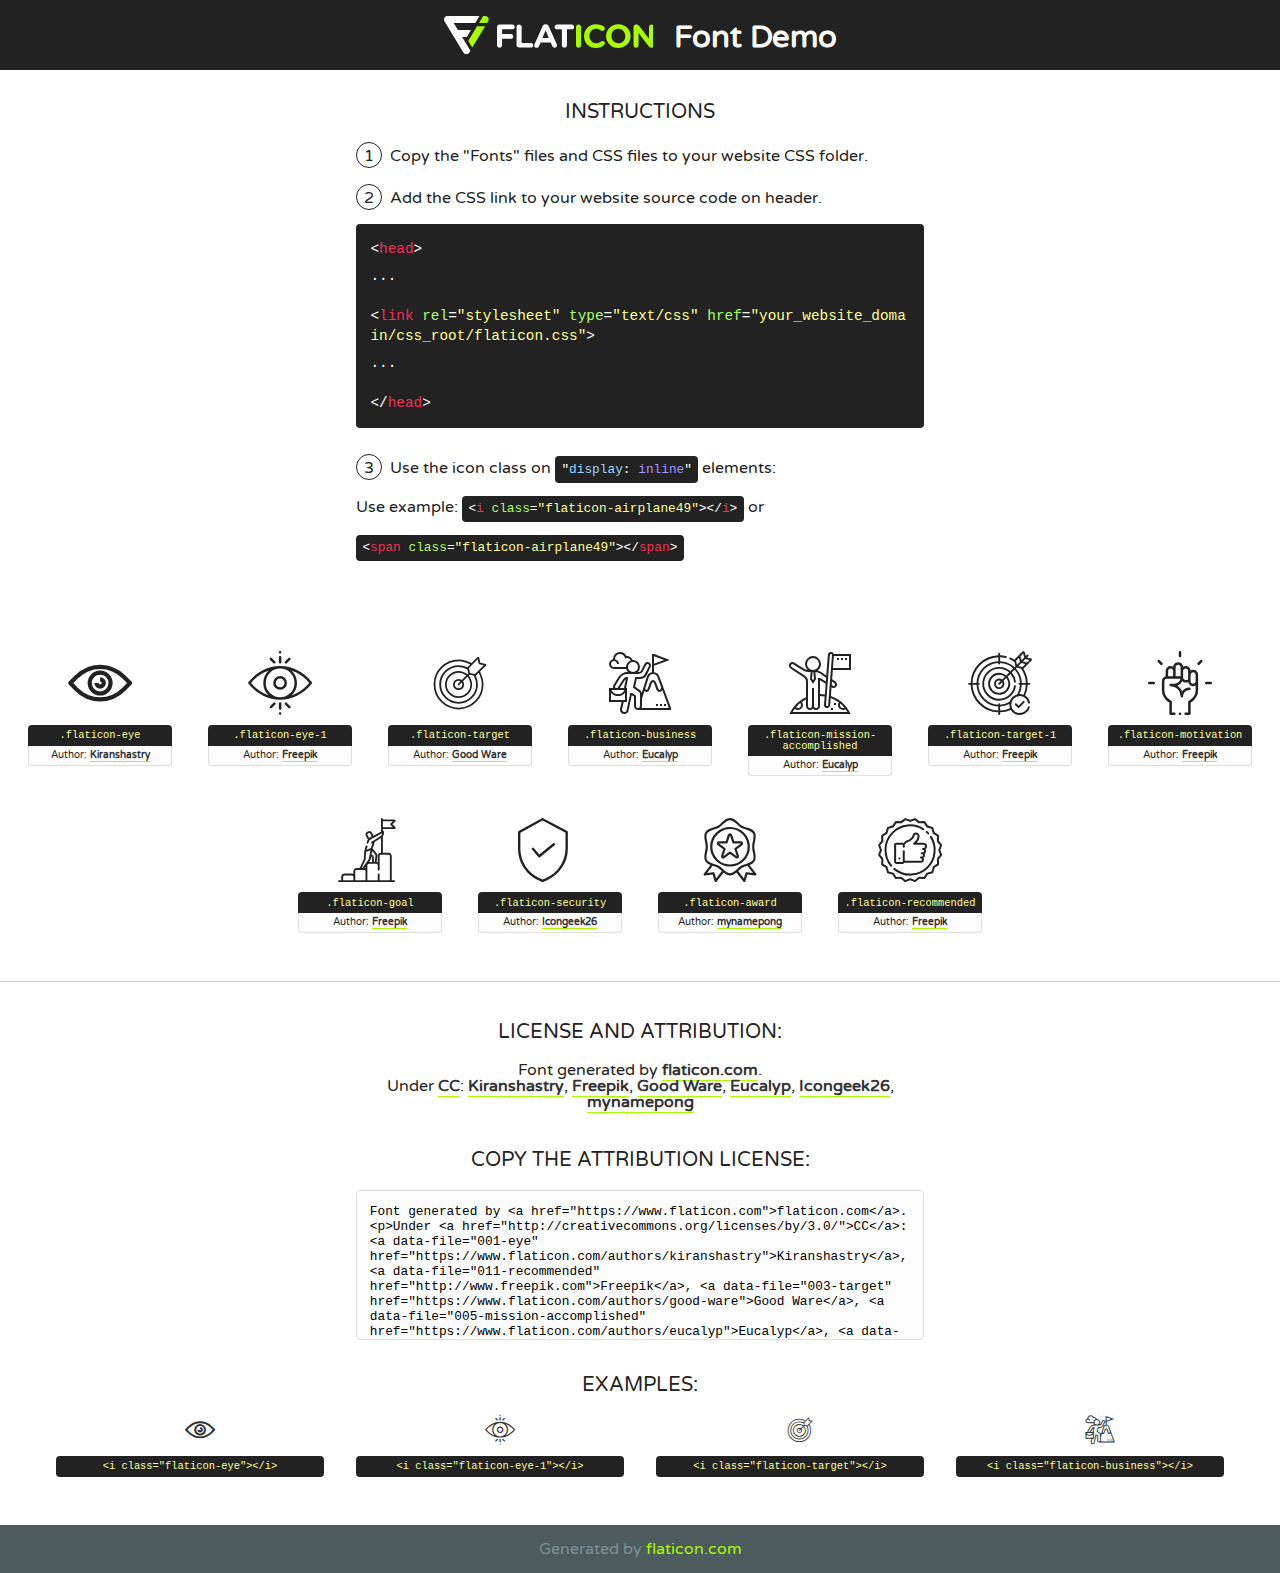
<file: Dashboard Website/font/font/flaticon.html>
<!DOCTYPE html>
<!--
  Flaticon icon font: Flaticon
  Creation date: 08/02/2020 15:13
-->
<html>
<!DOCTYPE html>
<html>

<head>
    <title>Flaticon WebFont</title>
    <link href="http://fonts.googleapis.com/css?family=Varela+Round" rel="stylesheet" type="text/css" />
    <link rel="stylesheet" type="text/css" href="flaticon.css">
    <meta charset="UTF-8">
    <style>
    html, body, div, span, applet, object, iframe,
    h1, h2, h3, h4, h5, h6, p, blockquote, pre,
    a, abbr, acronym, address, big, cite, code,
    del, dfn, em, img, ins, kbd, q, s, samp,
    small, strike, strong, sub, sup, tt, var,
    b, u, i, center,
    dl, dt, dd, ol, ul, li,
    fieldset, form, label, legend,
    table, caption, tbody, tfoot, thead, tr, th, td,
    article, aside, canvas, details, embed, 
    figure, figcaption, footer, header, hgroup, 
    menu, nav, output, ruby, section, summary,
    time, mark, audio, video {
        margin: 0;
        padding: 0;
        border: 0;
        font-size: 100%;
        font: inherit;
        vertical-align: baseline;
    }
    /* HTML5 display-role reset for older browsers */
    article, aside, details, figcaption, figure, 
    footer, header, hgroup, menu, nav, section {
        display: block;
    }
    body {
        line-height: 1;
    }
    ol, ul {
        list-style: none;
    }
    blockquote, q {
        quotes: none;
    }
    blockquote:before, blockquote:after,
    q:before, q:after {
        content: '';
        content: none;
    }
    table {
        border-collapse: collapse;
        border-spacing: 0;
    }
    body {
        font-family: 'Varela Round', Helvetica, Arial, sans-serif;
        font-size: 16px;
        color: #222;
    }
    a {
        color: #333;
        border-bottom: 1px solid #a9fd00;
        font-weight: bold;
        text-decoration: none;
    }
    * {
        -moz-box-sizing: border-box;
        -webkit-box-sizing: border-box;
        box-sizing: border-box;
        margin: 0;
        padding: 0;
    }
    [class^="flaticon-"]:before, [class*=" flaticon-"]:before, [class^="flaticon-"]:after, [class*=" flaticon-"]:after {
        font-family: Flaticon;
        font-size: 30px;
        font-style: normal;
        margin-left: 20px;
        color: #333;
    }
    .wrapper {
        max-width: 600px;
        margin: auto;
        padding: 0 1em;
    }
    .title {
        font-size: 1.25em;
        text-align: center;
        margin-bottom: 1em;
        text-transform: uppercase;
    }
    header {
        text-align: center;
        background-color: #222;
        color: #fff;
        padding: 1em;
    }
    header .logo {
        width: 210px;
        height: 38px;
        display: inline-block;
        vertical-align: middle;
        margin-right: 1em;
        border: none;
    }
    header strong {
        font-size: 1.95em;
        font-weight: bold;
        vertical-align: middle;
        margin-top: 5px;
        display: inline-block;
    }
    .demo {
        margin: 2em auto;
        line-height: 1.25em;
    }
    .demo ul li {
        margin-bottom: 1em;
    }
    .demo ul li .num {
        color: #222;
        border-radius: 20px;
        display: inline-block;
        width: 26px;
        padding: 3px;
        height: 26px;
        text-align: center;
        margin-right: 0.5em;
        border: 1px solid #222;
    }
    .demo ul li code {
        background-color: #222;
        border-radius: 4px;
        padding: 0.25em 0.5em;
        display: inline-block;
        color: #fff;
        font-family: Consolas,Monaco,Lucida Console,Liberation Mono,DejaVu Sans Mono,Bitstream Vera Sans Mono,Courier New, monospace;
        font-weight: lighter;
        margin-top: 1em;
        font-size: 0.8em;
        word-break: break-all;
    }
    .demo ul li code.big {
        padding: 1em;
        font-size: 0.9em;
    }
    .demo ul li code .red {
        color: #EF3159;
    }
    .demo ul li code .green {
        color: #ACFF65;
    }
    .demo ul li code .yellow {
        color: #FFFF99;
    }
    .demo ul li code .blue {
        color: #99D3FF;
    }
    .demo ul li code .purple {
        color: #A295FF;
    }
    .demo ul li code .dots {
        margin-top: 0.5em;
        display: block;
    }
    #glyphs {
        border-bottom: 1px solid #ccc;
        padding: 2em 0;
        text-align: center;
    }
    .glyph {
        display: inline-block;
        width: 9em;
        margin: 1em;
        text-align: center;
        vertical-align: top;
        background: #FFF;
    }
    .glyph .glyph-icon {
        padding: 10px;
        display: block;
        font-family:"Flaticon";
        font-size: 64px;
        line-height: 1;
    }
    .glyph .glyph-icon:before {
        font-size: 64px;
        color: #222;
        margin-left: 0;
    }
    .class-name {
        font-size: 0.65em;
        background-color: #222;
        color: #fff;
        border-radius: 4px 4px 0 0;
        padding: 0.5em;
        color: #FFFF99;
        font-family: Consolas,Monaco,Lucida Console,Liberation Mono,DejaVu Sans Mono,Bitstream Vera Sans Mono,Courier New, monospace;
    }
    .author-name {
        font-size: 0.6em;
        background-color: #fcfcfd;
        border: 1px solid #DEDEE4;
        border-top: 0;
        border-radius: 0 0 4px 4px;
        padding: 0.5em;
    }
    .class-name:last-child {
        font-size: 10px;
        color:#888;
    }
    .class-name:last-child a {
        font-size: 10px;
        color:#555;
    }
    .class-name:last-child a:hover {
        color:#a9fd00;
    }
    .glyph > input {
        display: block;
        width: 100px;
        margin: 5px auto;
        text-align: center;
        font-size: 12px;
        cursor: text;
    }
    .glyph > input.icon-input {
        font-family:"Flaticon";
        font-size: 16px;
        margin-bottom: 10px;
    }
    .attribution .title {
        margin-top: 2em;
    }
    .attribution textarea {
        background-color: #fcfcfd;
        padding: 1em;
        border: none;
        box-shadow: none;
        border: 1px solid #DEDEE4;
        border-radius: 4px;
        resize: none;
        width: 100%;
        height: 150px;
        font-size: 0.8em;
        font-family: Consolas,Monaco,Lucida Console,Liberation Mono,DejaVu Sans Mono,Bitstream Vera Sans Mono,Courier New, monospace;
        -webkit-appearance: none;
    }
    .iconsuse {
        margin: 2em auto;
        text-align: center;
        max-width: 1200px;
    }
    .iconsuse:after {
        content: '';
        display: table;
        clear: both;
    }
    .iconsuse .image {
        float: left;
        width: 25%;
        padding: 0 1em;
    }
    .iconsuse .image p {
        margin-bottom: 1em;
    }
    .iconsuse .image span {
        display: block;
        font-size: 0.65em;
        background-color: #222;
        color: #fff;
        border-radius: 4px;
        padding: 0.5em;
        color: #FFFF99;
        margin-top: 1em;
        font-family: Consolas,Monaco,Lucida Console,Liberation Mono,DejaVu Sans Mono,Bitstream Vera Sans Mono,Courier New, monospace;
    }
    #footer {
        text-align: center;
        background-color: #4C5B5C;
        color: #7c9192;
        padding: 1em;
    }
    #footer a {
        border: none;
        color: #a9fd00;
        font-weight: normal;
    }
    @media (max-width: 960px) {
        .iconsuse .image {
            width: 50%;
        }
    }
    @media (max-width: 560px) {
        .iconsuse .image {
            width: 100%;
        }
    }
    </style>
</head>

<body class="characters-off">

    <header>
        <a href="https://www.flaticon.com" target="_blank" class="logo">
            <svg version="1.1" xmlns="http://www.w3.org/2000/svg" xmlns:xlink="http://www.w3.org/1999/xlink" xmlns:a="http://ns.adobe.com/AdobeSVGViewerExtensions/3.0/" viewBox="0 0 560.875 102.036" enable-background="new 0 0 560.875 102.036" xml:space="preserve">
                <defs>
                </defs>
                <g>
                    <g class="letters">
                        <path fill="#ffffff" d="M141.596,29.675c0-3.777,2.985-6.767,6.764-6.767h34.438c3.426,0,6.15,2.728,6.15,6.15
                        c0,3.43-2.724,6.149-6.15,6.149h-27.674v13.091h23.719c3.429,0,6.151,2.724,6.151,6.15c0,3.43-2.723,6.149-6.151,6.149h-23.719
                        v17.574c0,3.773-2.986,6.761-6.764,6.761c-3.779,0-6.764-2.989-6.764-6.761V29.675z"></path>
                        <path fill="#ffffff" d="M193.844,29.149c0-3.781,2.985-6.767,6.764-6.767c3.776,0,6.763,2.985,6.763,6.767v42.957h25.039
                        c3.426,0,6.149,2.726,6.149,6.153c0,3.425-2.723,6.15-6.149,6.15h-31.802c-3.779,0-6.764-2.986-6.764-6.768V29.149z"></path>
                        <path fill="#ffffff" d="M241.891,75.71l21.438-48.407c1.492-3.341,4.215-5.357,7.906-5.357h0.792
                        c3.686,0,6.323,2.017,7.815,5.357l21.439,48.407c0.436,0.967,0.701,1.845,0.701,2.723c0,3.602-2.809,6.501-6.414,6.501
                        c-3.161,0-5.269-1.845-6.499-4.655l-4.132-9.661h-27.059l-4.301,10.102c-1.144,2.631-3.426,4.214-6.237,4.214
                        c-3.517,0-6.24-2.81-6.24-6.325C241.1,77.64,241.451,76.677,241.891,75.71z M279.932,58.666l-8.521-20.297l-8.526,20.297H279.932
                        z"></path>
                        <path fill="#ffffff" d="M314.864,35.387H301.86c-3.429,0-6.239-2.813-6.239-6.238c0-3.429,2.811-6.24,6.239-6.24h39.533
                        c3.426,0,6.237,2.811,6.237,6.24c0,3.425-2.811,6.238-6.237,6.238h-13.001v42.785c0,3.773-2.99,6.761-6.764,6.761
                        c-3.779,0-6.764-2.989-6.764-6.761V35.387z"></path>
                        <path fill="#A9FD00" d="M352.615,29.149c0-3.781,2.985-6.767,6.767-6.767c3.774,0,6.761,2.985,6.761,6.767v49.024
                        c0,3.773-2.987,6.761-6.761,6.761c-3.781,0-6.767-2.989-6.767-6.761V29.149z"></path>
                        <path fill="#A9FD00" d="M374.132,53.836v-0.179c0-17.481,13.178-31.801,32.065-31.801c9.22,0,15.459,2.458,20.557,6.238
                        c1.402,1.054,2.637,2.985,2.637,5.357c0,3.692-2.985,6.59-6.681,6.59c-1.845,0-3.071-0.702-4.044-1.319
                        c-3.776-2.813-7.729-4.393-12.562-4.393c-10.364,0-17.831,8.611-17.831,19.154v0.173c0,10.542,7.291,19.329,17.831,19.329
                        c5.715,0,9.492-1.756,13.359-4.834c1.049-0.874,2.458-1.491,4.039-1.491c3.429,0,6.325,2.813,6.325,6.236
                        c0,2.106-1.056,3.78-2.282,4.834c-5.539,4.834-12.036,7.733-21.878,7.733C387.572,85.464,374.132,71.493,374.132,53.836z"></path>
                        <path fill="#A9FD00" d="M433.009,53.836v-0.179c0-17.481,13.79-31.801,32.766-31.801c18.981,0,32.592,14.143,32.592,31.628v0.173
                        c0,17.483-13.785,31.807-32.769,31.807C446.625,85.464,433.009,71.32,433.009,53.836z M484.224,53.836v-0.179
                        c0-10.539-7.725-19.326-18.626-19.326c-10.893,0-18.449,8.611-18.449,19.154v0.173c0,10.542,7.73,19.329,18.626,19.329
                        C476.676,72.986,484.224,64.378,484.224,53.836z"></path>
                        <path fill="#A9FD00" d="M506.233,29.321c0-3.774,2.99-6.763,6.767-6.763h1.401c3.252,0,5.183,1.583,7.029,3.953l26.093,34.265
                        V29.059c0-3.692,2.99-6.677,6.681-6.677c3.683,0,6.671,2.985,6.671,6.677v48.934c0,3.78-2.987,6.765-6.764,6.765h-0.436
                        c-3.257,0-5.188-1.581-7.034-3.953l-27.056-35.492v32.944c0,3.687-2.985,6.676-6.678,6.676c-3.683,0-6.673-2.989-6.673-6.676
                        V29.321z"></path>
                    </g>
                    <g class="insignia">
                        <path fill="#ffffff" d="M48.372,56.137h12.517l11.156-18.537H37.186L25.688,18.539h57.825L94.668,0H9.271
                        C5.925,0,2.842,1.801,1.198,4.716c-1.644,2.907-1.593,6.482,0.134,9.343l50.38,83.501c1.678,2.781,4.689,4.476,7.938,4.476
                        c3.246,0,6.257-1.695,7.935-4.476l2.898-4.804L48.372,56.137z"></path>
                        <g class="i">
                            <path fill="#A9FD00" d="M93.575,18.539h0.031v0.004l21.652,0.004l2.705-4.488c1.727-2.861,1.778-6.436,0.133-9.343
                            C116.454,1.801,113.371,0,110.026,0h-5.294L93.575,18.539z"></path>
                            <polygon fill="#A9FD00" points="88.291,27.356 64.725,66.486 75.519,84.404 109.942,27.356"></polygon>
                        </g>
                    </g>
                </g>
            </svg>
        </a>
        <strong>Font Demo</strong>
    </header>


    <section class="demo wrapper">

        <p class="title">Instructions</p>

        <ul>
            <li>
                <span class="num">1</span>Copy the "Fonts" files and CSS files to your website CSS folder.
            </li>
            <li>
                <span class="num">2</span>Add the CSS link to your website source code on header.
                <code class="big">
                    &lt;<span class="red">head</span>&gt;
                    <br/><span class="dots">...</span>
                    <br/>&lt;<span class="red">link</span> <span class="green">rel</span>=<span class="yellow">"stylesheet"</span> <span class="green">type</span>=<span class="yellow">"text/css"</span> <span class="green">href</span>=<span class="yellow">"your_website_domain/css_root/flaticon.css"</span>&gt;
                    <br/><span class="dots">...</span>
                    <br/>&lt;/<span class="red">head</span>&gt;
                </code>
            </li>

            <li>
                <p>
                    <span class="num">3</span>Use the icon class on <code>"<span class="blue">display</span>:<span class="purple"> inline</span>"</code> elements:
                    <br />
                    Use example: <code>&lt;<span class="red">i</span> <span class="green">class</span>=<span class="yellow">&quot;flaticon-airplane49&quot;</span>&gt;&lt;/<span class="red">i</span>&gt;</code> or <code>&lt;<span class="red">span</span> <span class="green">class</span>=<span class="yellow">&quot;flaticon-airplane49&quot;</span>&gt;&lt;/<span class="red">span</span>&gt;</code>
            </li>
        </ul>

    </section>




   <section id="glyphs">          
    
      
        <div class="glyph"><div class="glyph-icon flaticon-eye"></div>
            <div class="class-name">.flaticon-eye</div>
            <div class="author-name">Author: <a data-file="001-eye" href="https://www.flaticon.com/authors/kiranshastry">Kiranshastry</a> </div> 
        </div>        
        
        <div class="glyph"><div class="glyph-icon flaticon-eye-1"></div>
            <div class="class-name">.flaticon-eye-1</div>
            <div class="author-name">Author: <a data-file="002-eye-1" href="http://www.freepik.com">Freepik</a> </div> 
        </div>        
        
        <div class="glyph"><div class="glyph-icon flaticon-target"></div>
            <div class="class-name">.flaticon-target</div>
            <div class="author-name">Author: <a data-file="003-target" href="https://www.flaticon.com/authors/good-ware">Good Ware</a> </div> 
        </div>        
        
        <div class="glyph"><div class="glyph-icon flaticon-business"></div>
            <div class="class-name">.flaticon-business</div>
            <div class="author-name">Author: <a data-file="004-business" href="https://www.flaticon.com/authors/eucalyp">Eucalyp</a> </div> 
        </div>        
        
        <div class="glyph"><div class="glyph-icon flaticon-mission-accomplished"></div>
            <div class="class-name">.flaticon-mission-accomplished</div>
            <div class="author-name">Author: <a data-file="005-mission-accomplished" href="https://www.flaticon.com/authors/eucalyp">Eucalyp</a> </div> 
        </div>        
        
        <div class="glyph"><div class="glyph-icon flaticon-target-1"></div>
            <div class="class-name">.flaticon-target-1</div>
            <div class="author-name">Author: <a data-file="006-target-1" href="http://www.freepik.com">Freepik</a> </div> 
        </div>        
        
        <div class="glyph"><div class="glyph-icon flaticon-motivation"></div>
            <div class="class-name">.flaticon-motivation</div>
            <div class="author-name">Author: <a data-file="007-motivation" href="http://www.freepik.com">Freepik</a> </div> 
        </div>        
        
        <div class="glyph"><div class="glyph-icon flaticon-goal"></div>
            <div class="class-name">.flaticon-goal</div>
            <div class="author-name">Author: <a data-file="008-goal" href="http://www.freepik.com">Freepik</a> </div> 
        </div>        
        
        <div class="glyph"><div class="glyph-icon flaticon-security"></div>
            <div class="class-name">.flaticon-security</div>
            <div class="author-name">Author: <a data-file="009-security" href="https://www.flaticon.com/authors/icongeek26">Icongeek26</a> </div> 
        </div>        
        
        <div class="glyph"><div class="glyph-icon flaticon-award"></div>
            <div class="class-name">.flaticon-award</div>
            <div class="author-name">Author: <a data-file="010-award" href="https://www.flaticon.com/authors/mynamepong">mynamepong</a> </div> 
        </div>        
        
        <div class="glyph"><div class="glyph-icon flaticon-recommended"></div>
            <div class="class-name">.flaticon-recommended</div>
            <div class="author-name">Author: <a data-file="011-recommended" href="http://www.freepik.com">Freepik</a> </div> 
        </div>        
        

    </section>



    <section class="attribution wrapper"   style="text-align:center;">

      <div class="title">License and attribution:</div><div class="attrDiv">Font generated by <a href="https://www.flaticon.com">flaticon.com</a>. <div><p>Under <a href="http://creativecommons.org/licenses/by/3.0/">CC</a>: <a data-file="001-eye" href="https://www.flaticon.com/authors/kiranshastry">Kiranshastry</a>, <a data-file="011-recommended" href="http://www.freepik.com">Freepik</a>, <a data-file="003-target" href="https://www.flaticon.com/authors/good-ware">Good Ware</a>, <a data-file="005-mission-accomplished" href="https://www.flaticon.com/authors/eucalyp">Eucalyp</a>, <a data-file="009-security" href="https://www.flaticon.com/authors/icongeek26">Icongeek26</a>, <a data-file="010-award" href="https://www.flaticon.com/authors/mynamepong">mynamepong</a></p>  </div>
      </div>
      <div class="title">Copy the Attribution License:</div>

    <textarea onclick="this.focus();this.select();">Font generated by &lt;a href=&quot;https://www.flaticon.com&quot;&gt;flaticon.com&lt;/a&gt;. <p>Under <a href="http://creativecommons.org/licenses/by/3.0/">CC</a>: <a data-file="001-eye" href="https://www.flaticon.com/authors/kiranshastry">Kiranshastry</a>, <a data-file="011-recommended" href="http://www.freepik.com">Freepik</a>, <a data-file="003-target" href="https://www.flaticon.com/authors/good-ware">Good Ware</a>, <a data-file="005-mission-accomplished" href="https://www.flaticon.com/authors/eucalyp">Eucalyp</a>, <a data-file="009-security" href="https://www.flaticon.com/authors/icongeek26">Icongeek26</a>, <a data-file="010-award" href="https://www.flaticon.com/authors/mynamepong">mynamepong</a></p>  
     </textarea>

    </section>

    <section class="iconsuse">

          <div class="title">Examples:</div>            
             
            <div class="image">
                <p>
                    <i class="glyph-icon flaticon-eye"></i> 
                    <span>&lt;i class=&quot;flaticon-eye&quot;&gt;&lt;/i&gt;</span>
                </p>
            </div>
            
            <div class="image">
                <p>
                    <i class="glyph-icon flaticon-eye-1"></i> 
                    <span>&lt;i class=&quot;flaticon-eye-1&quot;&gt;&lt;/i&gt;</span>
                </p>
            </div>
            
            <div class="image">
                <p>
                    <i class="glyph-icon flaticon-target"></i> 
                    <span>&lt;i class=&quot;flaticon-target&quot;&gt;&lt;/i&gt;</span>
                </p>
            </div>
            
            <div class="image">
                <p>
                    <i class="glyph-icon flaticon-business"></i> 
                    <span>&lt;i class=&quot;flaticon-business&quot;&gt;&lt;/i&gt;</span>
                </p>
            </div>
                       
        </div>
                            
    </section>

<div id="footer">
    <div>Generated by <a href="https://www.flaticon.com">flaticon.com</a>
    </div>
</div>



</body>
</html>
</file>
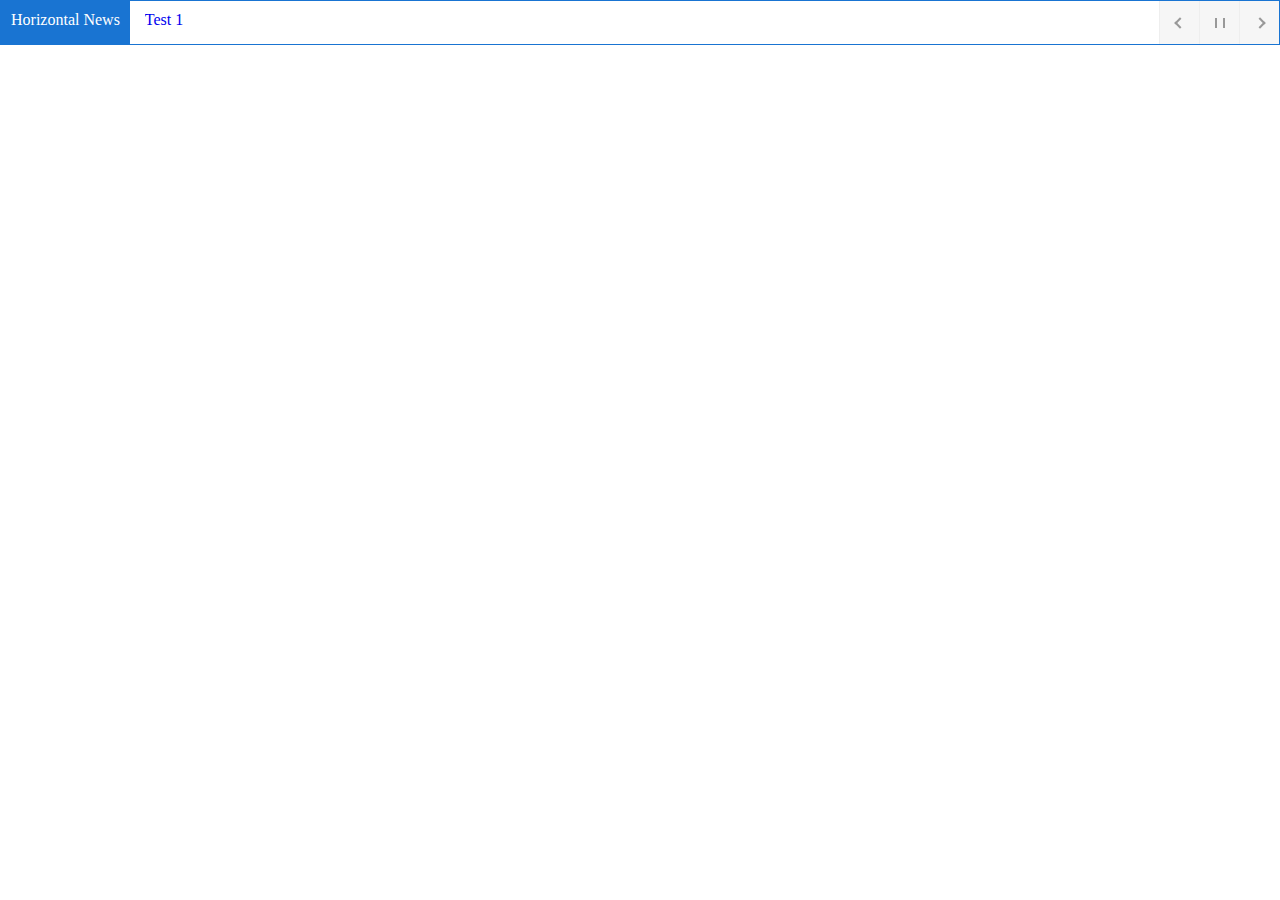
<file: Dashboard Website/news-ticker-controls-acme/examples/horizontal.html>
<!DOCTYPE html>
<html lang="en">
<head>
    <meta charset="UTF-8">
    <meta name="viewport" content="width=device-width, initial-scale=1, maximum-scale=1, user-scalable=no">
    <title>Horizontal Slider</title>
    <script type="text/javascript" src="../assets/js/jquery.js"></script>
    <script type="text/javascript" src="../assets/js/acmeticker.js"></script>
    <link rel="stylesheet" href="../assets/css/style.css">
</head>
<body>



<div class="acme-news-ticker">
    <div class="acme-news-ticker-label">Horizontal News</div>

    <div class="acme-news-ticker-box">
        <ul class="my-news-ticker">
            <li><a href="#">Test 1</a></li>
            <li><a href="#">Test 2</a></li>
            <li><a href="#">Test 3</a></li>
            <li><a href="#">Test 4</a></li>
            <li><a href="#">Test 5</a></li>
            <li><a href="#">Test 6</a></li>
            <li><a href="#">Test 7</a></li>
            <li><a href="#">Test 8</a></li>
        </ul>

    </div>
    <div class="acme-news-ticker-controls acme-news-ticker-horizontal-controls">
        <button class="acme-news-ticker-arrow acme-news-ticker-prev"></button>
        <button class="acme-news-ticker-pause"></button>
        <button class="acme-news-ticker-arrow acme-news-ticker-next"></button>
    </div>
</div>   


<script type="text/javascript">
    jQuery(document).ready(function ($) {
        $('.my-news-ticker').AcmeTicker({
            type:'horizontal',/*horizontal/horizontal/Marquee/type*/
            direction: 'right',/*up/down/left/right*/
            controls: {
                prev: $('.acme-news-ticker-prev'),/*Can be used for horizontal/horizontal/typewriter*//*not work for marquee*/
                toggle: $('.acme-news-ticker-pause'),/*Can be used for horizontal/horizontal/typewriter*//*not work for marquee*/
                next: $('.acme-news-ticker-next')/*Can be used for horizontal/horizontal/marquee/typewriter*/
            }
        });
    })

</script>
</body>
</html>
</file>
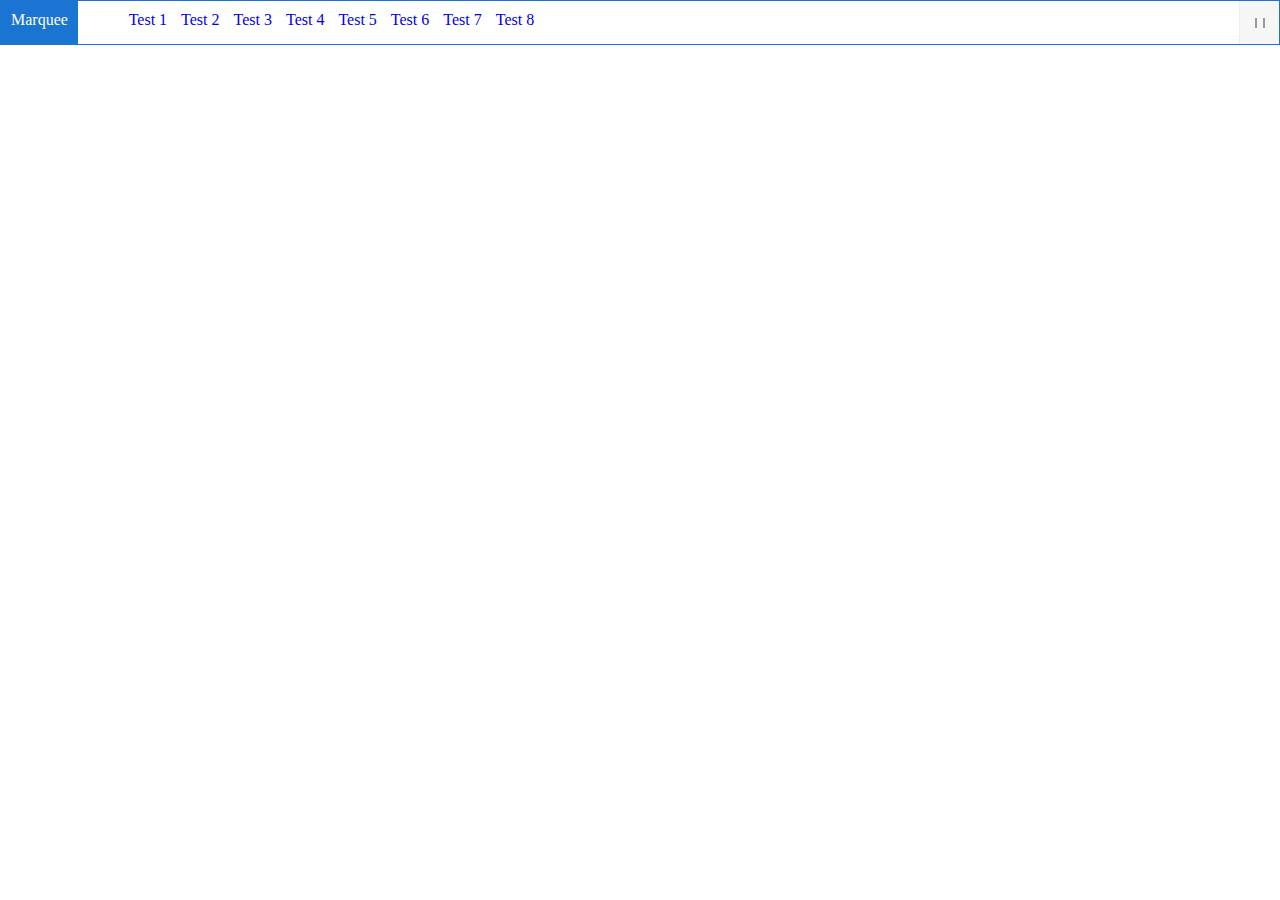
<file: Dashboard Website/news-ticker-controls-acme/examples/marquee.html>
<!DOCTYPE html>
<html lang="en">
<head>
    <meta charset="UTF-8">
    <meta name="viewport" content="width=device-width, initial-scale=1, maximum-scale=1, user-scalable=no">
    <title>Marquee</title>
    <script type="text/javascript" src="../assets/js/jquery.js"></script>
    <script type="text/javascript" src="../assets/js/acmeticker.js"></script>
    <link rel="stylesheet" href="../assets/css/style.css">
</head>
<body>



<div class="acme-news-ticker">
    <div class="acme-news-ticker-label">Marquee</div>

    <div class="acme-news-ticker-box">
        <ul class="my-news-ticker">
            <li><a href="#">Test 1</a></li>
            <li><a href="#">Test 2</a></li>
            <li><a href="#">Test 3</a></li>
            <li><a href="#">Test 4</a></li>
            <li><a href="#">Test 5</a></li>
            <li><a href="#">Test 6</a></li>
            <li><a href="#">Test 7</a></li>
            <li><a href="#">Test 8</a></li>
        </ul>

    </div>
    <div class="acme-news-ticker-controls acme-news-ticker-horizontal-controls">
        <button class="acme-news-ticker-pause"></button>
    </div>
</div>   


<script type="text/javascript">
    jQuery(document).ready(function ($) {
        $('.my-news-ticker').AcmeTicker({
            type:'marquee',/*horizontal/horizontal/Marquee/type*/
            direction: 'right',/*up/down/left/right*/
            speed: 0.05,/*true/false/number*/ /*For vertical/horizontal 600*//*For marquee 0.05*//*For typewriter 50*/
            controls: {
                toggle: $('.acme-news-ticker-pause'),/*Can be used for horizontal/horizontal/typewriter*//*not work for marquee*/
            }
        });
    })

</script>
</body>
</html>
</file>
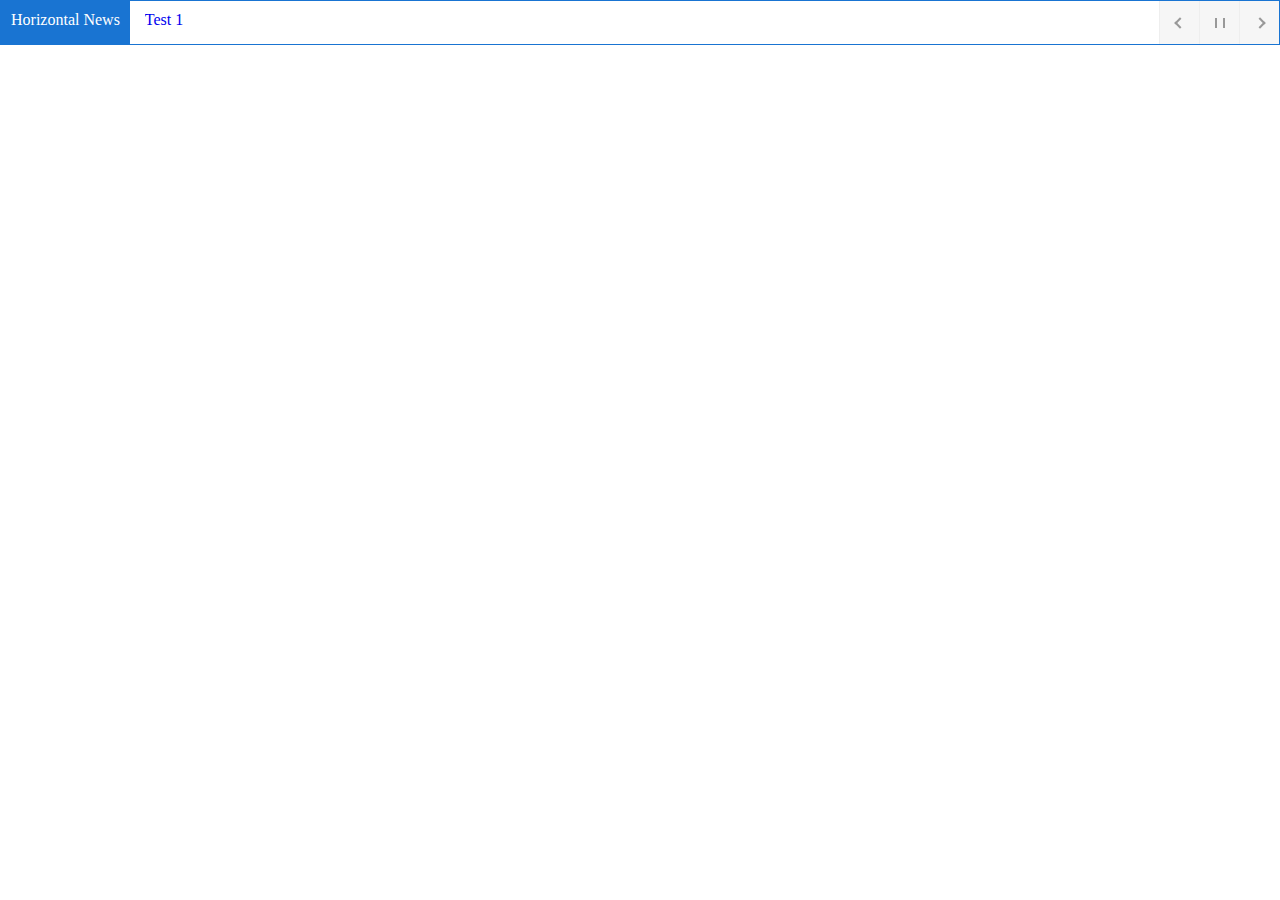
<file: Dashboard Website/news-ticker-controls-acme/examples/typewriter.html>
<!DOCTYPE html>
<html lang="en">
<head>
    <meta charset="UTF-8">
    <meta name="viewport" content="width=device-width, initial-scale=1, maximum-scale=1, user-scalable=no">
    <title>Marquee</title>
    <script type="text/javascript" src="../assets/js/jquery.js"></script>
    <script type="text/javascript" src="../assets/js/acmeticker.js"></script>
    <link rel="stylesheet" href="../assets/css/style.css">
</head>
<body>



<div class="acme-news-ticker">
    <div class="acme-news-ticker-label">Horizontal News</div>

    <div class="acme-news-ticker-box">
        <ul class="my-news-ticker">
            <li><a href="#">Test 1</a></li>
            <li><a href="#">Test 2</a></li>
            <li><a href="#">Test 3</a></li>
            <li><a href="#">Test 4</a></li>
            <li><a href="#">Test 5</a></li>
            <li><a href="#">Test 6</a></li>
            <li><a href="#">Test 7</a></li>
            <li><a href="#">Test 8</a></li>
        </ul>

    </div>
    <div class="acme-news-ticker-controls acme-news-ticker-horizontal-controls">
        <button class="acme-news-ticker-arrow acme-news-ticker-prev"></button>
        <button class="acme-news-ticker-pause"></button>
        <button class="acme-news-ticker-arrow acme-news-ticker-next"></button>
    </div>
</div>   


<script type="text/javascript">
    jQuery(document).ready(function ($) {
        $('.my-news-ticker').AcmeTicker({
            type:'typewriter',/*horizontal/horizontal/Marquee/type*/
            direction: 'right',/*up/down/left/right*/
            speed:50,/*true/false/number*/ /*For vertical/horizontal 600*//*For marquee 0.05*//*For typewriter 50*/
            controls: {
                prev: $('.acme-news-ticker-prev'),/*Can be used for horizontal/horizontal/typewriter*//*not work for marquee*/
                toggle: $('.acme-news-ticker-pause'),/*Can be used for horizontal/horizontal/typewriter*//*not work for marquee*/
                next: $('.acme-news-ticker-next')/*Can be used for horizontal/horizontal/marquee/typewriter*/
            }
        });
    })

</script>
</body>
</html>
</file>
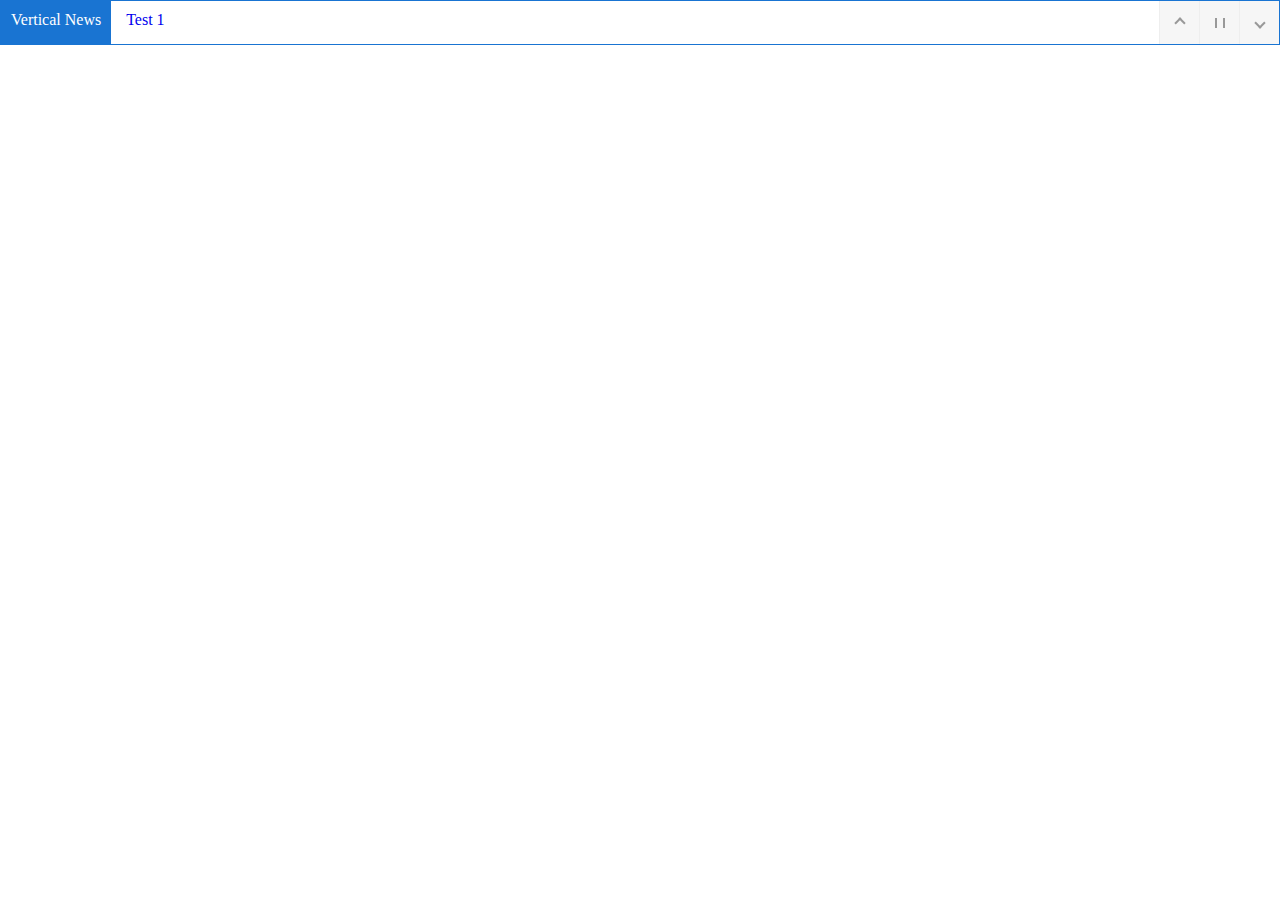
<file: Dashboard Website/news-ticker-controls-acme/examples/vertical.html>
<!DOCTYPE html>
<html lang="en">
<head>
    <meta charset="UTF-8">
    <meta name="viewport" content="width=device-width, initial-scale=1, maximum-scale=1, user-scalable=no">
    <title>Vertical Slider</title>
    <script type="text/javascript" src="../assets/js/jquery.js"></script>
    <script type="text/javascript" src="../assets/js/acmeticker.js"></script>
    <link rel="stylesheet" href="../assets/css/style.css">
</head>
<body>


<div class="acme-news-ticker">
    <div class="acme-news-ticker-label">Vertical News</div>
    <div class="acme-news-ticker-box">
        <ul class="my-news-ticker">
            <li><a href="#">Test 1</a></li>
            <li><a href="#">Test 2</a></li>
            <li><a href="#">Test 3</a></li>
            <li><a href="#">Test 4</a></li>
            <li><a href="#">Test 5</a></li>
            <li><a href="#">Test 6</a></li>
            <li><a href="#">Test 7</a></li>
            <li><a href="#">Test 8</a></li>
        </ul>
    </div>
    <div class="acme-news-ticker-controls acme-news-ticker-vertical-controls">
        <button class="acme-news-ticker-arrow acme-news-ticker-prev"></button>
        <button class="acme-news-ticker-pause"></button>
        <button class="acme-news-ticker-arrow acme-news-ticker-next"></button>
    </div>
</div>
<script type="text/javascript">
    jQuery(document).ready(function ($) {
        $('.my-news-ticker').AcmeTicker({
            type:'vertical',/*vertical/horizontal/Marquee/type*/
            direction: 'right',/*up/down/left/right*/
            speed:600,/*true/false/number*/ /*For vertical/horizontal 600*//*For marquee 0.05*//*For typewriter 50*/
            controls: {
                prev: $('.acme-news-ticker-prev'),/*Can be used for vertical/horizontal/typewriter*//*not work for marquee*/
                next: $('.acme-news-ticker-next'),/*Can be used for vertical/horizontal/typewriter*//*not work for marquee*/
                toggle: $('.acme-news-ticker-pause')/*Can be used for vertical/horizontal/marquee/typewriter*/
            }
        });
    })

</script>
</body>
</html>
</file>
<file: AJAX/css/style.css>
#sub {
     display: block;
     width: 100%;
     border: 1px solid #bb3e3e;
     padding: 10px;
     border-radius: 5px;
     color: #501f87
 }

 #sub:focus {
     outline: none
 }
</file>
<file: Dashboard Website/css/custom.css>
body,html{
	line-height:1.8;
	font-family:'Poppins',sans-serif;
	color:#555e58;
	text-transform:capitalize;
	font-weight:400;
	margin:0px;
	padding:0px;
}


/*==========================================================
  material-icon font-style
  ================================*/


@font-face {
  font-family: 'Material Icons';
  font-style: normal;
  font-weight: 400;
  src: url(https://example.com/MaterialIcons-Regular.eot); /* For IE6-8 */
  src: local('Material Icons'),
    local('MaterialIcons-Regular'),
    url(https://example.com/MaterialIcons-Regular.woff2) format('woff2'),
    url(https://example.com/MaterialIcons-Regular.woff) format('woff'),
    url(https://example.com/MaterialIcons-Regular.ttf) format('truetype');
}



.material-icons {
  font-family: 'Material Icons';
  font-weight: normal;
  font-style: normal;
  font-size: 24px;  /* Preferred icon size */
  display: inline-block;
  line-height: 1;
  text-transform: none;
  letter-spacing: normal;
  word-wrap: normal;
  white-space: nowrap;
  direction: ltr;

  /* Support for all WebKit browsers. */
  -webkit-font-smoothing: antialiased;
  /* Support for Safari and Chrome. */
  text-rendering: optimizeLegibility;

  /* Support for Firefox. */
  -moz-osx-font-smoothing: grayscale;

  /* Support for IE. */
  font-feature-settings: 'liga';
}

/*==========================================================
  material-icon font-style end
  ================================*/
  
  
  
  h1,h2,h3,h4,h5,h6,.h1,.21,.h3,.h4{
	   font-weight:400;
	   line-height;1.5em;
  }
  
  p{
	   font-size:15px;
	   margin:12px 0 0;
	   line-height:24px;
  }
  
  a{
	  color:#333;
	  font-weight:400;
	  
  }
  
  
  button:focus{
	  box-shadow:none;
	  outline:none;
	  border:none;
  }
  
  
  button{
	  cursor:pointer;
  }
  
  ul,ol{
	  padding:0px;
	  margin:0px;
	  list-style:none;
  }
  
  a,a:hover,a:focus{
	  color:#333;
	  text-decoration:none;
	  transition:all 0.3s;
  }
  
  
  .wrapper{
	position:relative;
width:100%;
overflow:auto;	
  }
  
  /*=========sidebar---design------*/
  
  #sidebar{
	  position:fixed;
	  height:100%!important;
	  top:0;
	  left:0;
	  bottom:0;
	  z-index:11;
	  width:260px;
	  overflow:auto;
	  transition:all 0.3s;
	  background-color:#fff;
	  box-shadow:0 0 30px 0 rgba(200 200 200 / 20%);
  }
  
  
  @media only screen and (min-width:992px){
	  #sidebar.active{
		  left:-260px;
		  height:100%!important;
		  position:absolute!important;
		  overflow:visible!important;
		  top:0;
		  z-index:666;
		  float:left!important;
		  bottom:0!important;
	  }
	  
	  #content{
		  width:calc(100% - 260px);
		  position:relative;
		  float:right;
		  transition:all 0.3s;
	  }
	  
	  #content.active{
		  width:100%;
	  }
	  
  }
  
  
  #sidebar::-webkit-scrollbar{
	  width:5px;
	  border-radius:10px;
	  background-color:#eee;
	  display:none;
  }
  
  #sidebar::-webkit-scrollbar-thumbs{
	  width:5px;
	  border-radius:10px;
	  background-color:#333;
	  display:none;
  }
  
   #sidebar:hover::-webkit-scrollbar-thumbs{
	  display:block;
  }
  
   #sidebar:hover::-webkit-scrollbar{
	  display:block;
  }
  
  #sidebar .sidebar-header{
	  padding:20px;
	  background-color:#fff;
	  border-bottom:1px solid #eee;
  }
  
  .sidebar-header h3{
	  color:#333;
	  font-size:17px;
	  margin:0px;
	  text-transform:uppercase;
	  transition:all 0.5s ease;
	  font-weight:600;
  }
  
   .sidebar-header h3 img{
	   width:45px;
	   margin-right:10px;
   }
  
  #sidebar ul li{
	  padding:2px 0px;
  }
  
   #sidebar ul li.active> a{
	   color:#4c7cf3;
	   background-color:#DBE5FD;
   }
   
   
   #sidebar ul li.active> a i{
	    color:#4c7cf3;
   }
   
   
   
     #sidebar ul li a:hover{
		  color:#4c7cf3;
		  background-color:#DBE5FD;
	 }
   
   
   .dropdown-toggle::after{
	   position:absolute;
	   right:22px;
	   top:18px;
	   color:#777777;
   }
   
   #sidebar ul li.dropdown{
	   position:sticky;
   }
   
   
     #sidebar ul.component{
		 padding:20px 0px;  
	 }
   
   #sidebar ul li a{
	   padding:5px 10px 5px 20px;
	   line-height:30px;
	   font-size:15px;
	   position:relative;
	   font-weight:400;
	   display:block;
	   color:#777777;
	   text-transform:capitalize;
   }
   
      #sidebar ul li a i{
		  position:relative;
		  margin-right:10px;
		  top:6px;
	  }
  
  
    /*=========sidebar---design- end-----*/
	
	
	 /*========main-content- navbardesign -start-----*/
	
	  #content{
		  position:relative;
		  transition:all 0.5s;
		  background-attachment:#f9fafc;
	  }
	
	
	 .top-navbar{
		  width:100%;
		  z-index:9;
		  position:relative;
		  padding:15px 30px;
		  background-color:#353b48;
	 }
	 
	 .xd-topbar{
		 width:100%;
		 position:relative;
	 }
	 
	 input[type="search"]{
		 background-color:#4a5263;
		 color:#fff;
		 padding-left:20px;
		 border:none;
		 border-radius:50px 0px 0px 50px;
	 }
	 
	 .input-group-append{
		 margin-left:-1px;
	 }
	 
	 
	.xp-searchbar .btn{
		 background-color:#4a5263;
		 color:#fff;
		 font-weight:600;
		 font-size:16px;
		 border-radius:0 50px 50px 0;
		 padding:4px  15px;
	 }
	 
	 
	.xp-breadcrumbbar .page-title{
		font-size:20px;
		color:#fff;
		margin-bottom:0;
		margin-top:0;
	}
	 
	 .breadcrumb{
		 display:inline-flex;
		 background-color:transparent;
		 margin:0;
		 padding:10px 0 0;
	 }
	 
	 .breadcrumb .breadcrumb-item a{
		 color:#777777;
	 }
	 
	 .breadcrumb-item.active{
		 color:#6c757d;
	 }
	  
	  
	   .breadcrumb-item+.breadcrumb-item{
		   padding-left:.5rem;
	   }
	   
	   .main-content{
		   padding:30px 30px 0px 30px;
	   }
	   
	   .navbar{
		   background-color:#353B48;
		   color:#fff;
	   }
	   
	   .navbar-brand{
		   color:#fff;
	   }
	   
	   .navbar button{
		   background-color:transparent;
           border:none;		   
	   }
	   
	    .navbar button span{
			color:#fff;
		}
		
		.xp-menubar{
         border-radius:50%;
       width:45px;
height:45px;
line-height:45px;
text-align:center;
margin-right:20px;
border:none;
color:#fff;
cursor:pointer;
background-color:rgba(0,0,0,0.09);	   
		}
		
		
	  .xp-menubar span{
		margin:9px;
		padding:0px;
		transform:rotate(90deg);
	  }
	  
	  .navbar-nav > li.active{
		  color:#fff;
		  border-radius:4px;
		  background-color:rgba(0,0,0,0.08);
	  }
	  .navbar-nav > li > a{
		  color:#fff;
	  }
	  
	  .navbar .notification{
		  position:absolute;
		  top:2px;
		  right:3px;
		  display:block;
		  font-size:9px;
		  border:0;
		  background-color:#2bcd72;
		  min-width:15px;
		  text-align:center;
		  padding:1px 5px;
		  height:15px;
		  border-radius:2px;
		  line-height:14px;
	  }
	  
	  @media (max-width:768px){
		  .xp-searchbar{
			  margin-top:20px;
		  }
	  }
	  
	  .navbar-nav > li.show .dropdown-menu{
		  transform:translate3d(0,0,0);
		  opacity:1;
		  display:block;
		  visibility:visible;
	  }
	  
	  .dropdown-menu{
		  border:0;
		  box-shadow:0 2px 5px 0 rgba(0 0 0 / 26%);
		  transform:translate3d(0, -20px ,0);
		  visibility:hidden;
		  position:absolute!important;
		  transition:all 150ms linear;
		  display:block;
		  min-width:15rem;
		  right:0;
		  left:auto;
		  opacity:0;
	  }
	  
	  .small-menu{
		  min-width:10rem;
	  }
	  
	  
	  .dropdown-menu li > a{
		  font-size:13px;
		  padding:10px 20px;
		  margin:0 5px;
		  border-radius:2px;
		  font-weight:400;
		  transition:all 150ms linear;
	  }
	  
	  
	  .dropdown-menu li > a .material-icons{
		  position:relative;
		  top:3px;
		  color:#777;
		  margin-right:6px;
		  font-size:16px;
		  
	  }
	  
	  .navbar-nav > .active > a:focus{
		  color:#fff;
		  background-color:rgba(0,0,0,0.08);
	  }
	   .navbar-nav li a{
		   position:relative;
		   display:block;
		   padding:4px 10px!important;
	   }
	   
	  .nav-item .nav-link .material-icons{
		  position:relative;
		  top:10px;
		  font-size:19px;
	  }
	  
	  .xp-user-live{
		  position:absolute;
		  bottom:5px;
		  right:9px;
		  width:12px;
		  height:12px;
		  border-radius:50%;
		  border:2px solid #353b48;
		  background-color:#4c7cf3;
	  }
	  
	   /*---navbardesign -end-----*/
	   
	   
	   
	   /*--table design start----*/ 
	   
	   .table-wrapper {
    background-color: #fff;
    /* padding: 20px 25px; */
    margin:6px 0px 40px 0px;
    width: 100%;
    overflow: auto;
    border-radius: 3px;
    box-shadow: 0 1px 1px rgb(0 0 0 / 5%);
}
	   
	   .table-title{
		   background:#353b48;
		   color:#fff;
		   position:sticky;
		   top:0;
		   width:100%;
		   left:0;
		   padding:10px 30px;
		   border-radius:0px 0px 0 0;
	   }
	   
	   .table-title h2{
		   margin:5px 0  0;
		   font-size:17px;
	   }
	   
	   .table-title .btn-group{
		   float:right;
	   }
	   .table-title .btn{
		   color:#fff;
		   float:right;
		   font-size:13px;
		   border:none;
		   min-width:50px;
		   border-radius:2px;
		   border:none;
		   outline:none!important;
		   margin-left:10px;
	   }
	    .table-title .btn i{
			float:left;
			font-size:21px;
			margin-right:5px;
		}
		
		.table-title .btn span{
			float:left;
			margin-top:2px;
		}
		
		table.table tr th, table.table tr td{
			border-color:#e9e9e9;
			padding:8px 15px;
			font-size:14px;
			font-weight: 400;
			vertical-align:middle;
		}
		
		table.table tr th:first-child{
			width:60px;
		}
		
		table.table tr th:last-child{
			width:100px;
		}
		
	   table.table-stripped tbody tr:nth-of-type(odd){
		   background-color:#fcfcfc;
	   }
	   
	   table.table-stripped.table-hover tbody tr:hover{
		   background-color:#f5f5f5;
	   }
	   
	   table.table th i{
		   font-size:17px;
		   margin: 6px 5px;
		   cursor:pointer;
	   }
	   
	   table.table td:last-child{
		   opacity:0.9;
		   font-size:22px;
		   margin:0px 5px;
	   }
	   
	   table.table td a{
		   font-weight:bold;
		   color:#566787;
		   display:inline-block;
		   text-decoration:none;
		   outline:none!important;
	   }
	    table.table td a:hover{
			color:#2196F3;
		}
		
		.edit{
			color:#FFC107;
		}
		
	 .delete{
			color:#F44336;
		}
		
		table.table td  i{
			font-size:19px;
		}
		
			table.table .avatar{
			  border-radius:50%;
			  vertical-align:middle;
			  margin-right:10px;
			}
			
			.pagination{
				float:right;
				margin:0 0 5px;
			}
			
			.pagination  li a{
				border:none;
				font-size:13px;
				min-width:30px;
				min-height:30px;
				color:#999;
				margin:0 2px;
				line-height:30px;
				border-radius:2px!important;
				text-align:center;
				padding:0 6px;
			}
			
			.pagination  li a:hover{
				color:#666;
			}
			
			
			.pagination li.disabled i{
				color:#ccc;
				
			}
			
			.pagination li i{
				font-size:16px;
				padding-top:6px;
			}
			
			.hint-text{
				float:left;
				margin-top:10px;
				font-size:13px;
			}
			
			.custom-checkbox{
				position:relative;
			}
			
			
			.custom-checkbox input[type="checkbox"]{
				opacity:0;
				position:absolute;
				margin:5px 0 0  3px;
				z-index:9;
			}
			
			
			.custom-checkbox label:before{
				width:18px;
				height:18px;
			}
			.custom-checkbox label:before{
				content:"";
				margin-right:10px;
				display:inline-block;
				vertical-align:text-top;
				  background-color:#fff;
				  border:1px solid #bbb;
				  border-radius:2px;
				  box-sizing:border-box;
				  z-index:2;
			}
			
			
			.custom-checkbox input[type="checkbox"]:checked + label:after{
				content:"";
				position:absolute;
				left:6px;
				top:3px;
				width:6px;
				height:11px;
				border:solid #000;
				border-width:0 3px 3px 0;
				transform:inherit;
				z-index:3;
				transform:rotatez(45deg);
			}
			
				.custom-checkbox input[type="checkbox"]:checked + label:before{
					border-color:#03A9F4;
					background:#03A9F4;
				}
			
			
			.custom-checkbox input[type="checkbox"]:checked + label:after{
				border-color:#fff;
			}
			
			
			.custom-checkbox input[type="checkbox"]:disabled + label:before{
				color:#b8b8b8;
				cursor:auto;
				box-shadow:none;
				background:#ddd;
			}
			
	      /*--table design end----*/ 
	   
	   
	   /*-------modal-style start------*/
	   .modal .modal-dialog{
		   max-width:400px;
	   }
	   .modal .modal-header, .modal .modal-body,.modal .modal-footer{
		   padding:20px 30px;
	   }
	   .modal .modal-content{
		   border-radius:3px;
	   }
	   
	   .modal .modal-footer{
		   background:#ecf0f1;
		   border-radius:0 0 3px 3px;
	   }
	   
	   .modal .modal-title{
		   display:inline-block;
	   }
	   
	   .modal .form-control{
		   border-radius:2px;
		   box-shadow:none;
		   border-color:#dddddd;
	   }
	   
	    .modal textarea.form-control{
			resize:vertical;
		}
		
		  .modal .btn{
			  border-radius:2px;
			  min-width:100px;
		  }
		  
		  .modal form label{
			  font-weight:normal;
		  }
		  
		  
		  
		  
		  
		  
		  
	   
	   	   /*-------modal-style end------*/
		   
		   
		   
		      /*-------footer design start------*/
			  footer{
		       background-color:#353b48;
			   color:#fff;
			   text-align:center;
			   padding:10px 30px;
			   position:relative;
			   width:100%;
			  }
		   
		       /*-------footer design end------*/
		   
		   
		   
		   #sidebar.show-nav, .body-overlay.show-nav{
			   transform:translatex(0%);
			   opacity:1;
			   display:block;
			   visibility:visible;
			   z-index:15;
		   }
		   
	   
	   
	  
	 /*========main-content- navbardesign -end-----*/
	
	
	@media only screen and (max-width:992px){
		#sidebar{
			position:fixed;
			top:0;
			 bottom:0;
			 z-index:10;
			 width:260px;
			 transform:translatex(-100%);
			 transition:all 150ms linear;
			 box-shadow:none!important;
		}
		
		.body-overlay{
			position:fixed;
			top:0;
			left:0;
			width:100%;
			height:100%;
			display:none;
			visibility:hidden;
			opacity:0;
			z-index:3;
			transition:all 150ms linear;
			background-color:rgba(0,0,0,0.5);
		}
	}
</file>
<file: Dashboard Website/font/flaticon.css>
/*
  	Flaticon icon font: Flaticon
  	Creation date: 10/05/2019 07:39
  	*/

@font-face {
  font-family: "Flaticon";
  src: url("./Flaticon.eot");
  src: url("./Flaticon.eot?#iefix") format("embedded-opentype"),
       url("./Flaticon.woff2") format("woff2"),
       url("./Flaticon.woff") format("woff"),
       url("./Flaticon.ttf") format("truetype"),
       url("./Flaticon.svg#Flaticon") format("svg");
  font-weight: normal;
  font-style: normal;
}

@media screen and (-webkit-min-device-pixel-ratio:0) {
  @font-face {
    font-family: "Flaticon";
    src: url("./Flaticon.svg#Flaticon") format("svg");
  }
}

[class^="flaticon-"]:before, [class*=" flaticon-"]:before,
[class^="flaticon-"]:after, [class*=" flaticon-"]:after {   
  font-family: Flaticon;
        font-size: 20px;
font-style: normal;
margin-left: 20px;
}

.flaticon-play-button:before { content: "\f100"; }
.flaticon-alphabet-letters-a-b-and-c:before { content: "\f101"; }
.flaticon-left-arrow:before { content: "\f102"; }
.flaticon-right-arrow:before { content: "\f103"; }
.flaticon-opened-door-aperture:before { content: "\f104"; }
.flaticon-pick-up-truck:before { content: "\f105"; }
.flaticon-pick-up-truck-1:before { content: "\f106"; }
.flaticon-pick-up-truck-2:before { content: "\f107"; }
.flaticon-appointment:before { content: "\f108"; }
.flaticon-smartphone:before { content: "\f109"; }
.flaticon-smartphone-1:before { content: "\f10a"; }
.flaticon-shield:before { content: "\f10b"; }
.flaticon-security:before { content: "\f10c"; }
.flaticon-badge:before { content: "\f10d"; }
.flaticon-email:before { content: "\f10e"; }
.flaticon-mail:before { content: "\f10f"; }
.flaticon-call:before { content: "\f110"; }
</file>
<file: Dashboard Website/font/font/flaticon.css>
/*
  	Flaticon icon font: Flaticon
  	Creation date: 08/02/2020 15:13
  	*/

@font-face {
  font-family: "Flaticon";
  src: url("./Flaticon.eot");
  src: url("./Flaticon.eot?#iefix") format("embedded-opentype"),
       url("./Flaticon.woff2") format("woff2"),
       url("./Flaticon.woff") format("woff"),
       url("./Flaticon.ttf") format("truetype"),
       url("./Flaticon.svg#Flaticon") format("svg");
  font-weight: normal;
  font-style: normal;
}

@media screen and (-webkit-min-device-pixel-ratio:0) {
  @font-face {
    font-family: "Flaticon";
    src: url("./Flaticon.svg#Flaticon") format("svg");
  }
}

[class^="flaticon-"]:before, [class*=" flaticon-"]:before,
[class^="flaticon-"]:after, [class*=" flaticon-"]:after {   
  font-family: Flaticon;
        font-size: 20px;
font-style: normal;
margin-left: 20px;
}

.flaticon-eye:before { content: "\f100"; }
.flaticon-eye-1:before { content: "\f101"; }
.flaticon-target:before { content: "\f102"; }
.flaticon-business:before { content: "\f103"; }
.flaticon-mission-accomplished:before { content: "\f104"; }
.flaticon-target-1:before { content: "\f105"; }
.flaticon-motivation:before { content: "\f106"; }
.flaticon-goal:before { content: "\f107"; }
.flaticon-security:before { content: "\f108"; }
.flaticon-award:before { content: "\f109"; }
.flaticon-recommended:before { content: "\f10a"; }
</file>
<file: Dashboard Website/news-ticker-controls-acme/assets/css/style.css>
* {
  margin: 0;
  padding: 0; }

*,
::after,
::before {
  -webkit-box-sizing: border-box;
          box-sizing: border-box; }

a {
  text-decoration: none;
  -webkit-transition: all 0.5s ease-in-out 0s;
  -o-transition: all 0.5s ease-in-out 0s;
  transition: all 0.5s ease-in-out 0s; }
  a:hover {
    text-decoration: none; }

/*-----------------------------
	News Ticker
------------------------------*/
.acme-news-ticker {
  background: #fff;
  position: relative;
  height: 45px;
  border: 1px solid #1974d2;
  margin-top: 45px; }
  @media (min-width: 768px) {
    .acme-news-ticker {
      margin-top: 0; } }
  .acme-news-ticker-label {
    background: #1974d2;
    padding: 10px;
    width: auto;
    float: left;
    margin-right: 15px;
    line-height: normal;
    height: 100%;
    color: #fff; }
    @media (max-width: 575px) {
      .acme-news-ticker-label {
        position: absolute;
        top: -45px; } }
  .acme-news-ticker-box {
    height: 100%;
    padding-top: 10px;
    overflow: hidden; }
    @media (max-width: 575px) {
      .acme-news-ticker-box {
        padding-left: 10px;
        padding-right: 120px; } }
    .acme-news-ticker-box ul {
      width: 100%;
      list-style-type: none !important;
      padding: 0;
      margin: 0; }
      .acme-news-ticker-box ul li a {
        text-decoration: none; }
  .acme-news-ticker-controls {
    display: -webkit-box;
    display: -ms-flexbox;
    display: flex;
    position: absolute;
    height: 100%;
    right: 0;
    top: 0; }
    .acme-news-ticker-controls button {
      height: 100%;
      background: #f6f6f6;
      padding: 0;
      width: 40px;
      border-color: #eeeeee;
      border-style: solid;
      border-width: 0 0 0 1px;
      cursor: pointer;
      display: inline-block; }
      .acme-news-ticker-controls button:hover {
        background: #eeeeee; }
      .acme-news-ticker-controls button.acme-news-ticker-arrow {
        margin: 0;
        display: inline-block;
        position: relative; }
        .acme-news-ticker-controls button.acme-news-ticker-arrow:after {
          border-color: #999;
          border-bottom-style: solid;
          border-bottom-width: 2px;
          border-right-style: solid;
          border-right-width: 2px;
          content: '';
          display: inline-block;
          height: 8px;
          left: 50%;
          position: absolute;
          top: 50%;
          width: 8px; }
      .acme-news-ticker-controls button.acme-news-ticker-pause {
        position: relative;
        display: inline-block; }
        .acme-news-ticker-controls button.acme-news-ticker-pause:before {
          position: absolute;
          content: "";
          width: 10px;
          height: 10px;
          border-color: #999;
          border-style: solid;
          border-width: 0 2px 0;
          -webkit-transform: translate(-50%, -50%);
              -ms-transform: translate(-50%, -50%);
                  transform: translate(-50%, -50%);
          left: 50%;
          top: 50%; }
    .acme-news-ticker-controls.acme-news-ticker-horizontal-controls button.acme-news-ticker-prev:after {
      -webkit-transform: translate(-50%, -50%) rotate(135deg);
          -ms-transform: translate(-50%, -50%) rotate(135deg);
              transform: translate(-50%, -50%) rotate(135deg); }
    .acme-news-ticker-controls.acme-news-ticker-horizontal-controls button.acme-news-ticker-next:after {
      -webkit-transform: translate(-50%, -50%) rotate(315deg);
          -ms-transform: translate(-50%, -50%) rotate(315deg);
              transform: translate(-50%, -50%) rotate(315deg); }
    .acme-news-ticker-controls.acme-news-ticker-vertical-controls button.acme-news-ticker-prev:after {
      -webkit-transform: translate(-50%, -50%) rotate(225deg);
          -ms-transform: translate(-50%, -50%) rotate(225deg);
              transform: translate(-50%, -50%) rotate(225deg); }
    .acme-news-ticker-controls.acme-news-ticker-vertical-controls button.acme-news-ticker-next:after {
      -webkit-transform: translate(-50%, -50%) rotate(405deg);
          -ms-transform: translate(-50%, -50%) rotate(405deg);
              transform: translate(-50%, -50%) rotate(405deg); }

/*# sourceMappingURL=style.css.map */
</file>
